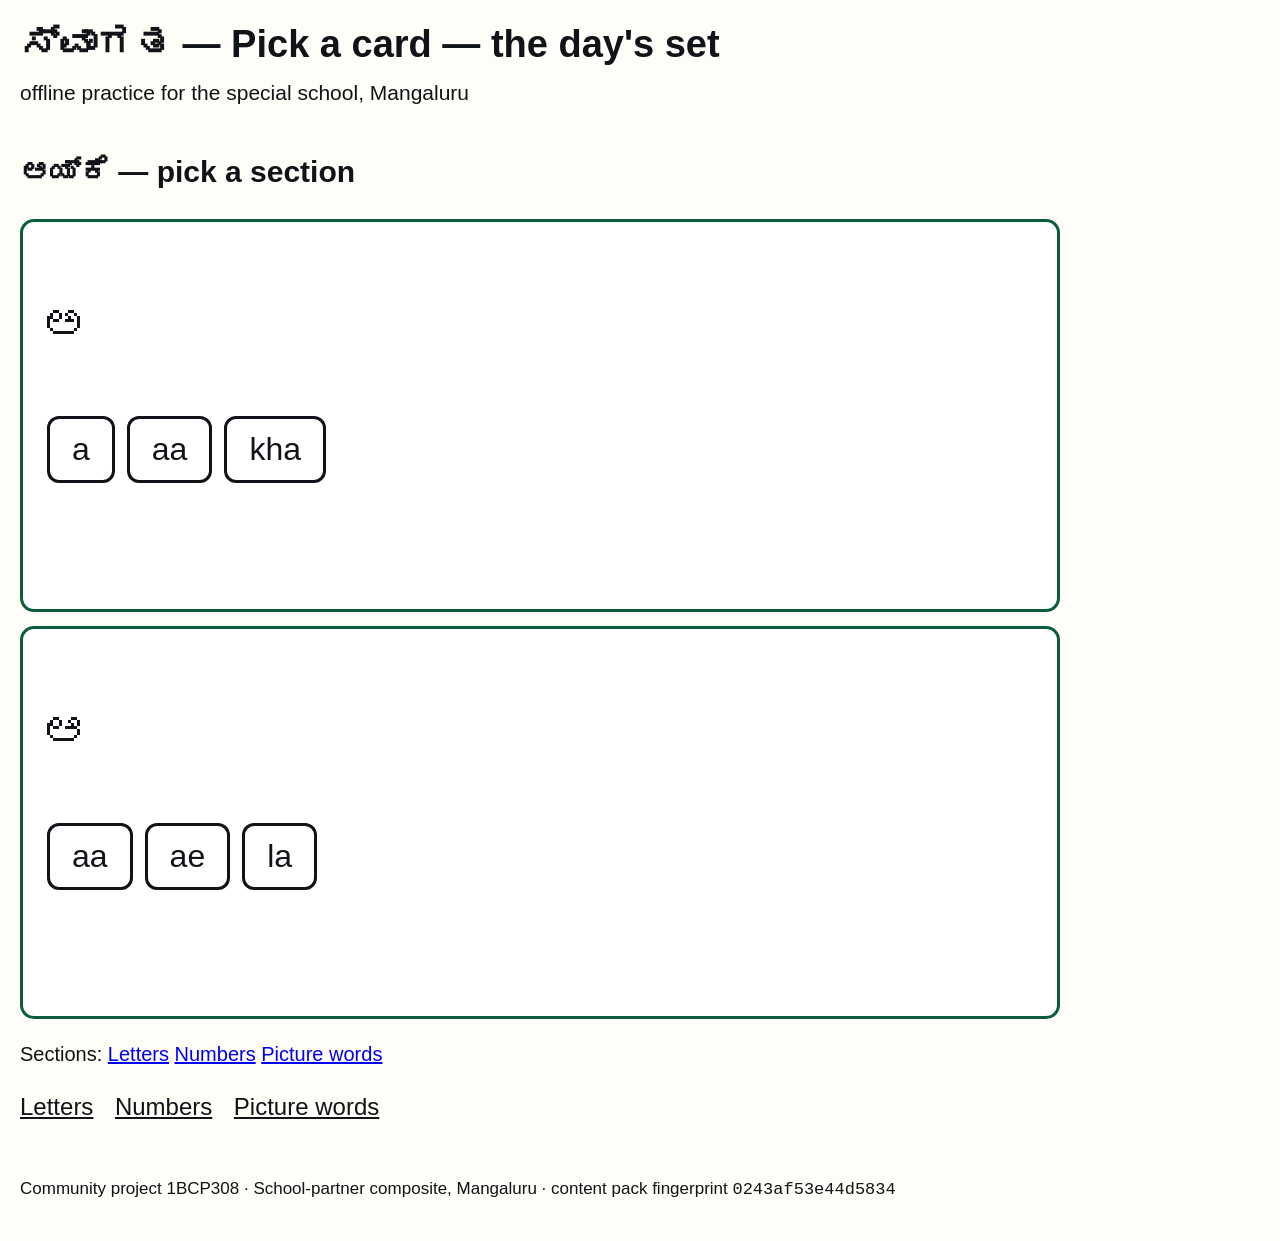
<file: vtudocs-deploy/library/Sahaya-Learning-Tool/sahaya-tool/index.html>
<!DOCTYPE html>
<!-- index.html — built by cp09_build_tool.py from src/tool templates; no external URLs -->
<html lang="kn">
<head>
<meta charset="utf-8">
<meta name="viewport" content="width=device-width, initial-scale=1">
<title><span lang="kn">ಸ್ವಾಗತ</span> — Pick a card — the day's set — sahaya learning tool</title>
<link rel="stylesheet" href="sahaya.css">
</head>
<body>
<a class="skip" href="#main">Skip to activity · ಚಟುವಟಿಕೆಗೆ ಹೋಗಿ</a>
<header role="banner">
  <h1><span lang="kn">ಸ್ವಾಗತ</span> — Pick a card — the day's set</h1>
  <p class="sub" lang="en">offline practice for the special school, Mangaluru</p>
</header>
<main id="main" role="main">
  <h2 lang="kn">ಆಯ್ಕೆ — pick a section</h2><section class="card" data-level="entry" data-answer="a"><p class="prompt" lang="kn">ಅ</p><div class="opts"><button class="opt" data-item="l001">a</button><button class="opt" data-item="l001">aa</button><button class="opt" data-item="l001">kha</button></div><p class="feedback" aria-live="polite"></p></section>
<section class="card" data-level="entry" data-answer="aa"><p class="prompt" lang="kn">ಆ</p><div class="opts"><button class="opt" data-item="l002">aa</button><button class="opt" data-item="l002">ae</button><button class="opt" data-item="l002">la</button></div><p class="feedback" aria-live="polite"></p></section><p>Sections: <a href="m-letter.html">Letters</a> <a href="m-number.html">Numbers</a> <a href="m-picture.html">Picture words</a> </p>
  <nav aria-label="pages" role="navigation">
    <a href="m-letter.html">Letters</a> <a href="m-number.html">Numbers</a> <a href="m-picture.html">Picture words</a> 
  </nav>
</main>
<footer role="contentinfo">
  <p lang="en">Community project 1BCP308 · School-partner composite, Mangaluru · content pack
  fingerprint <code>0243af53e44d5834</code></p>
</footer>
<script src="sahaya.js"></script>
</body>
</html>
</file>
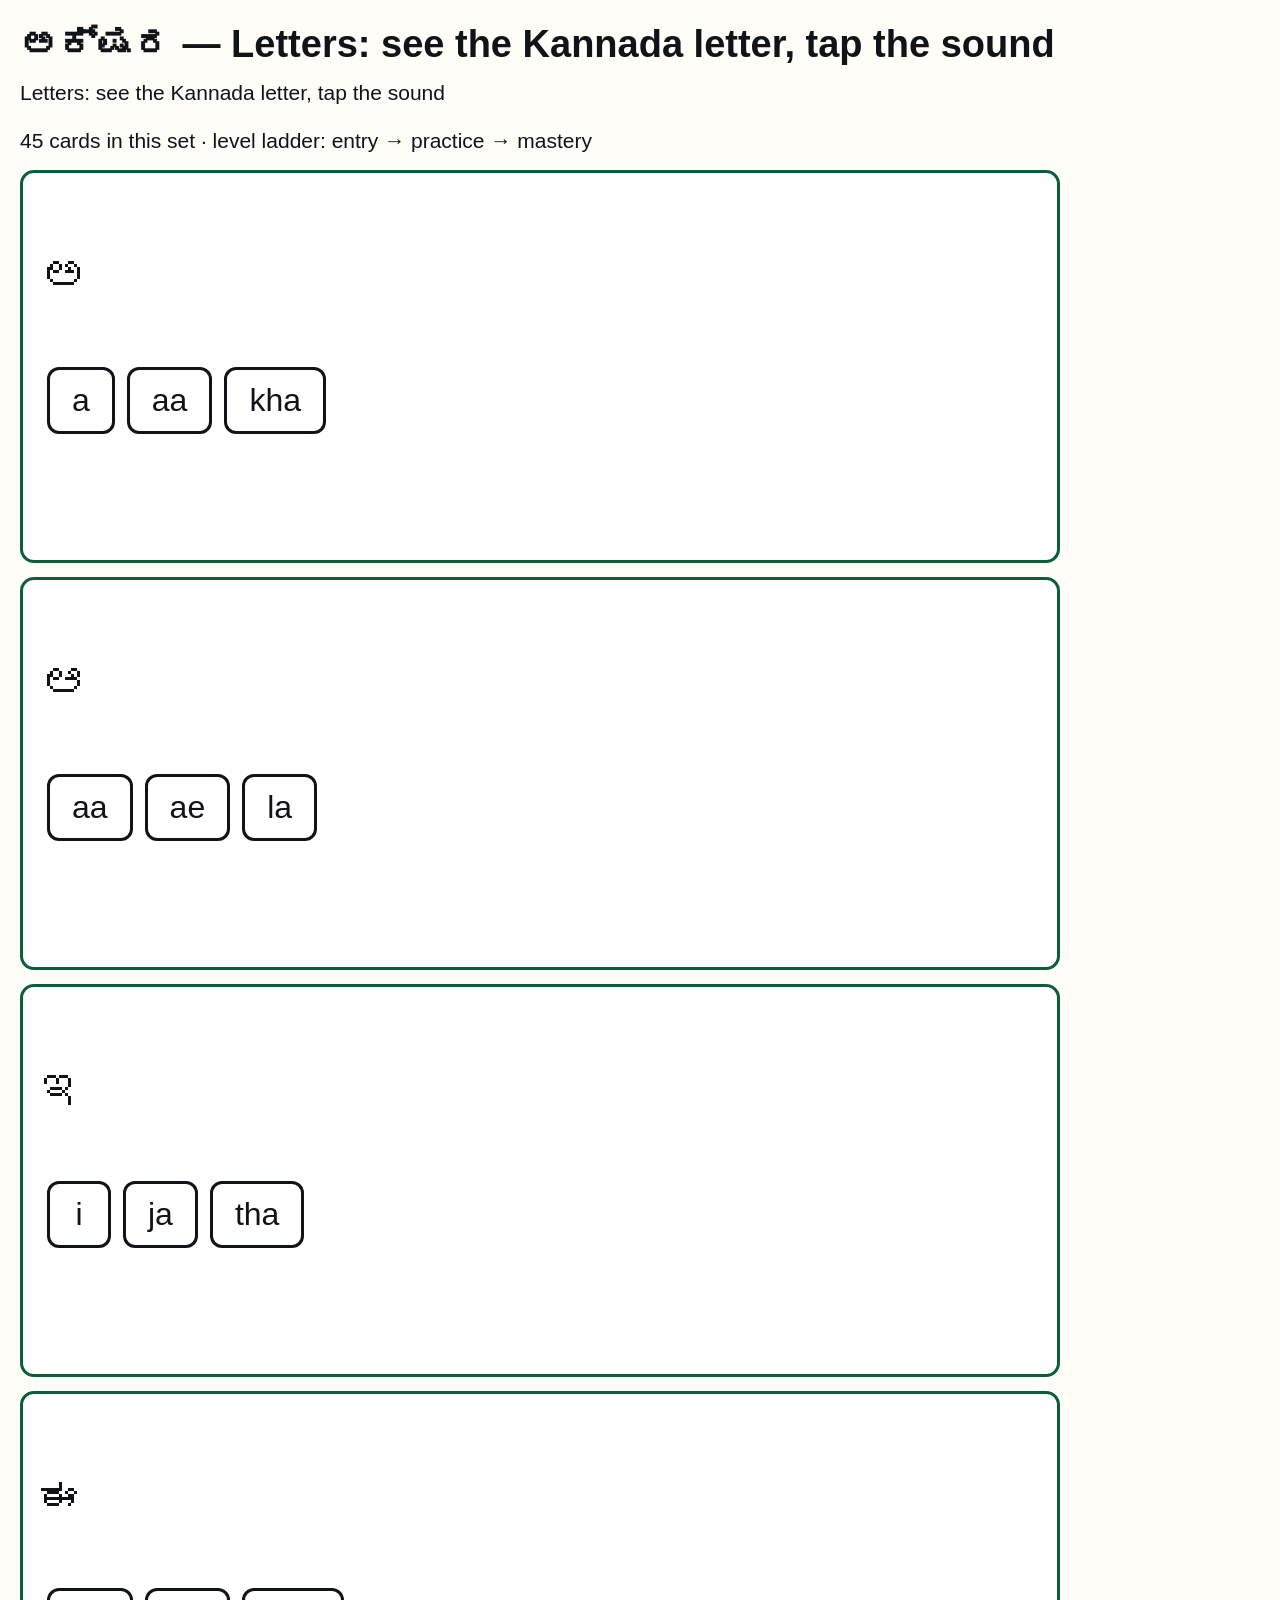
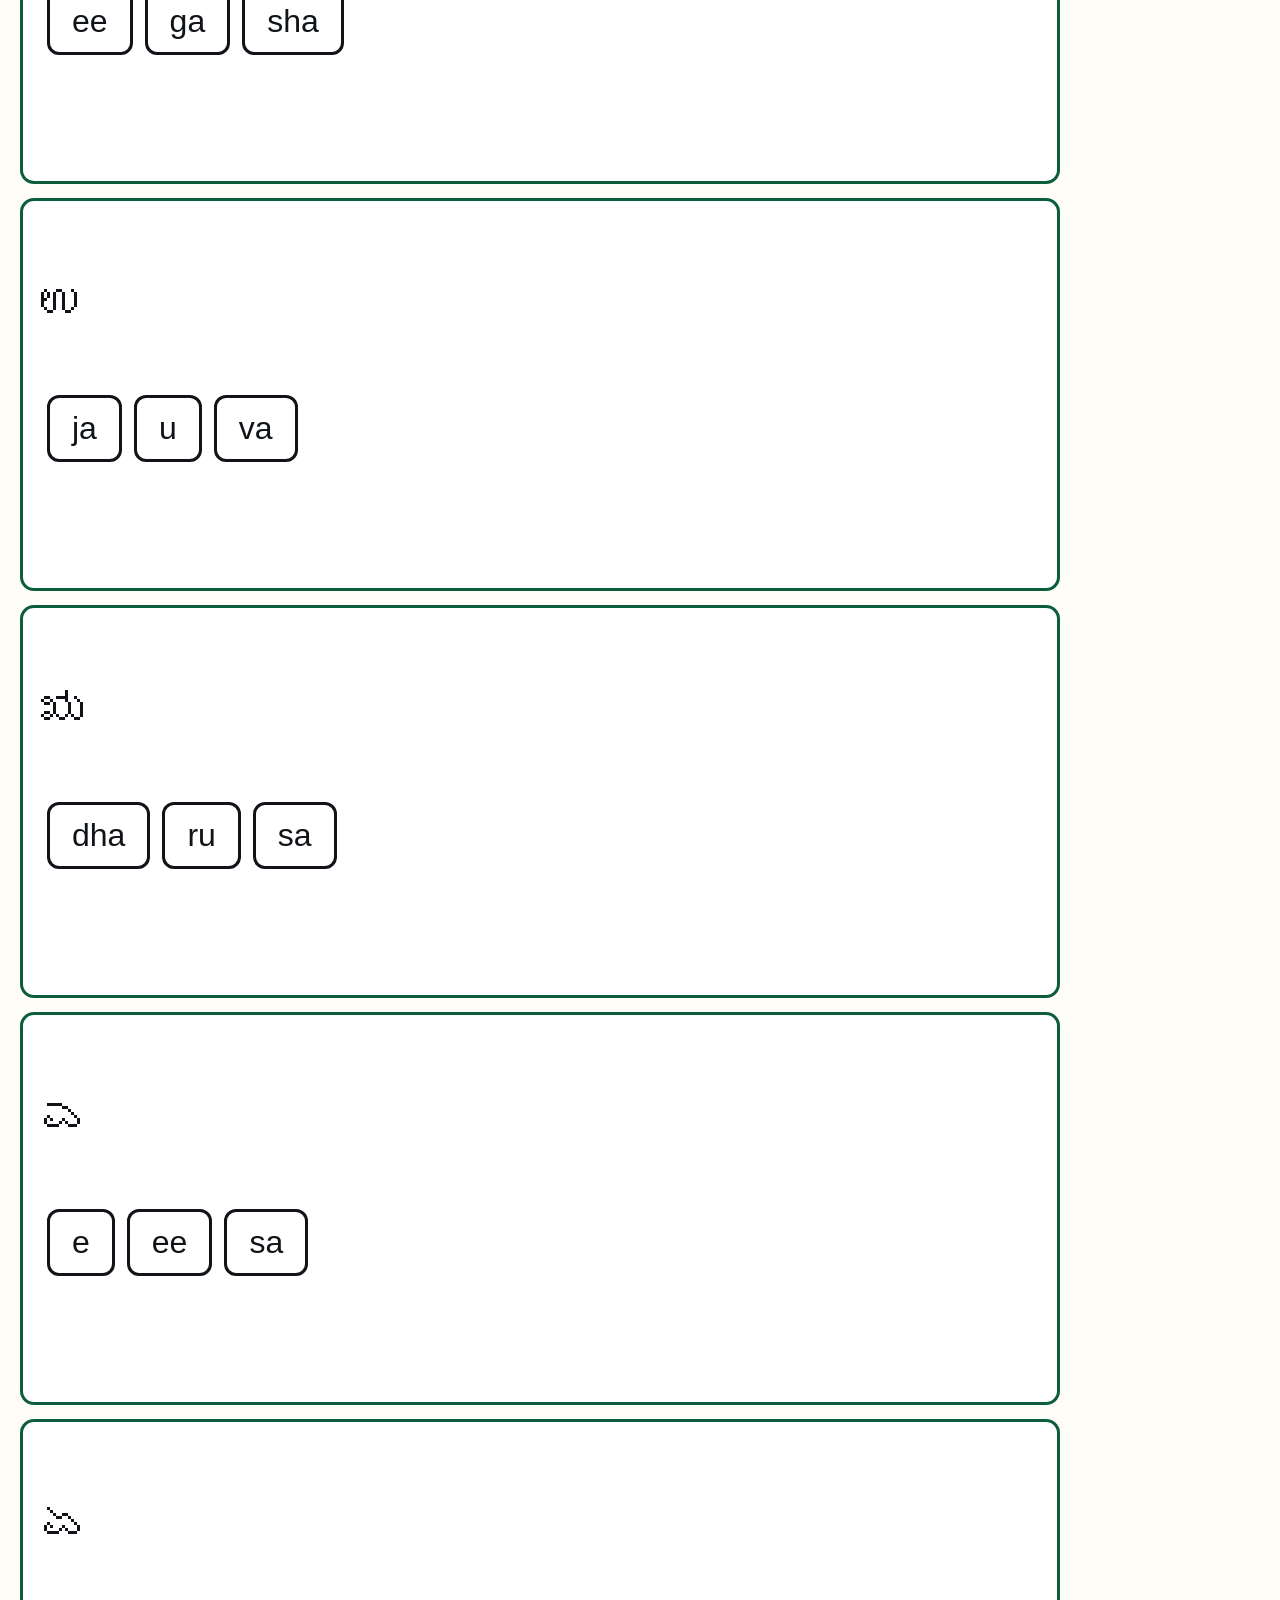
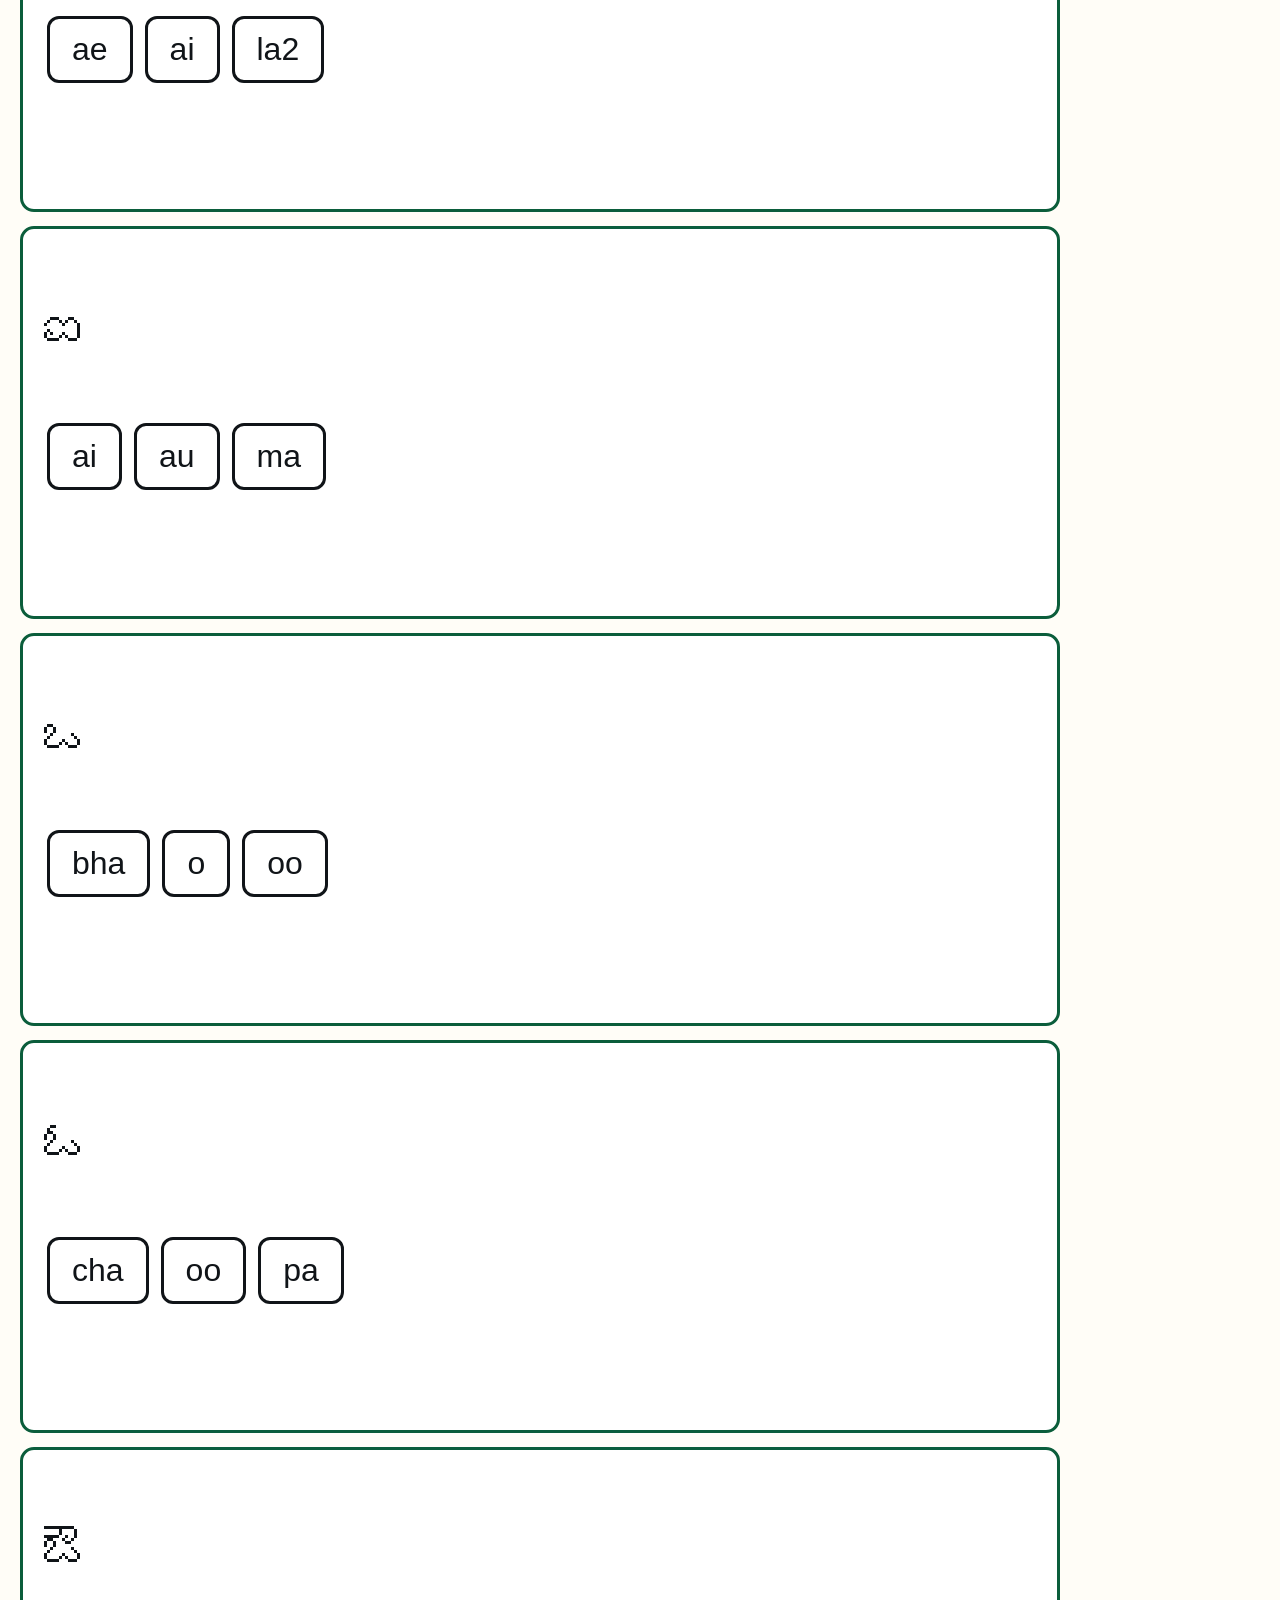
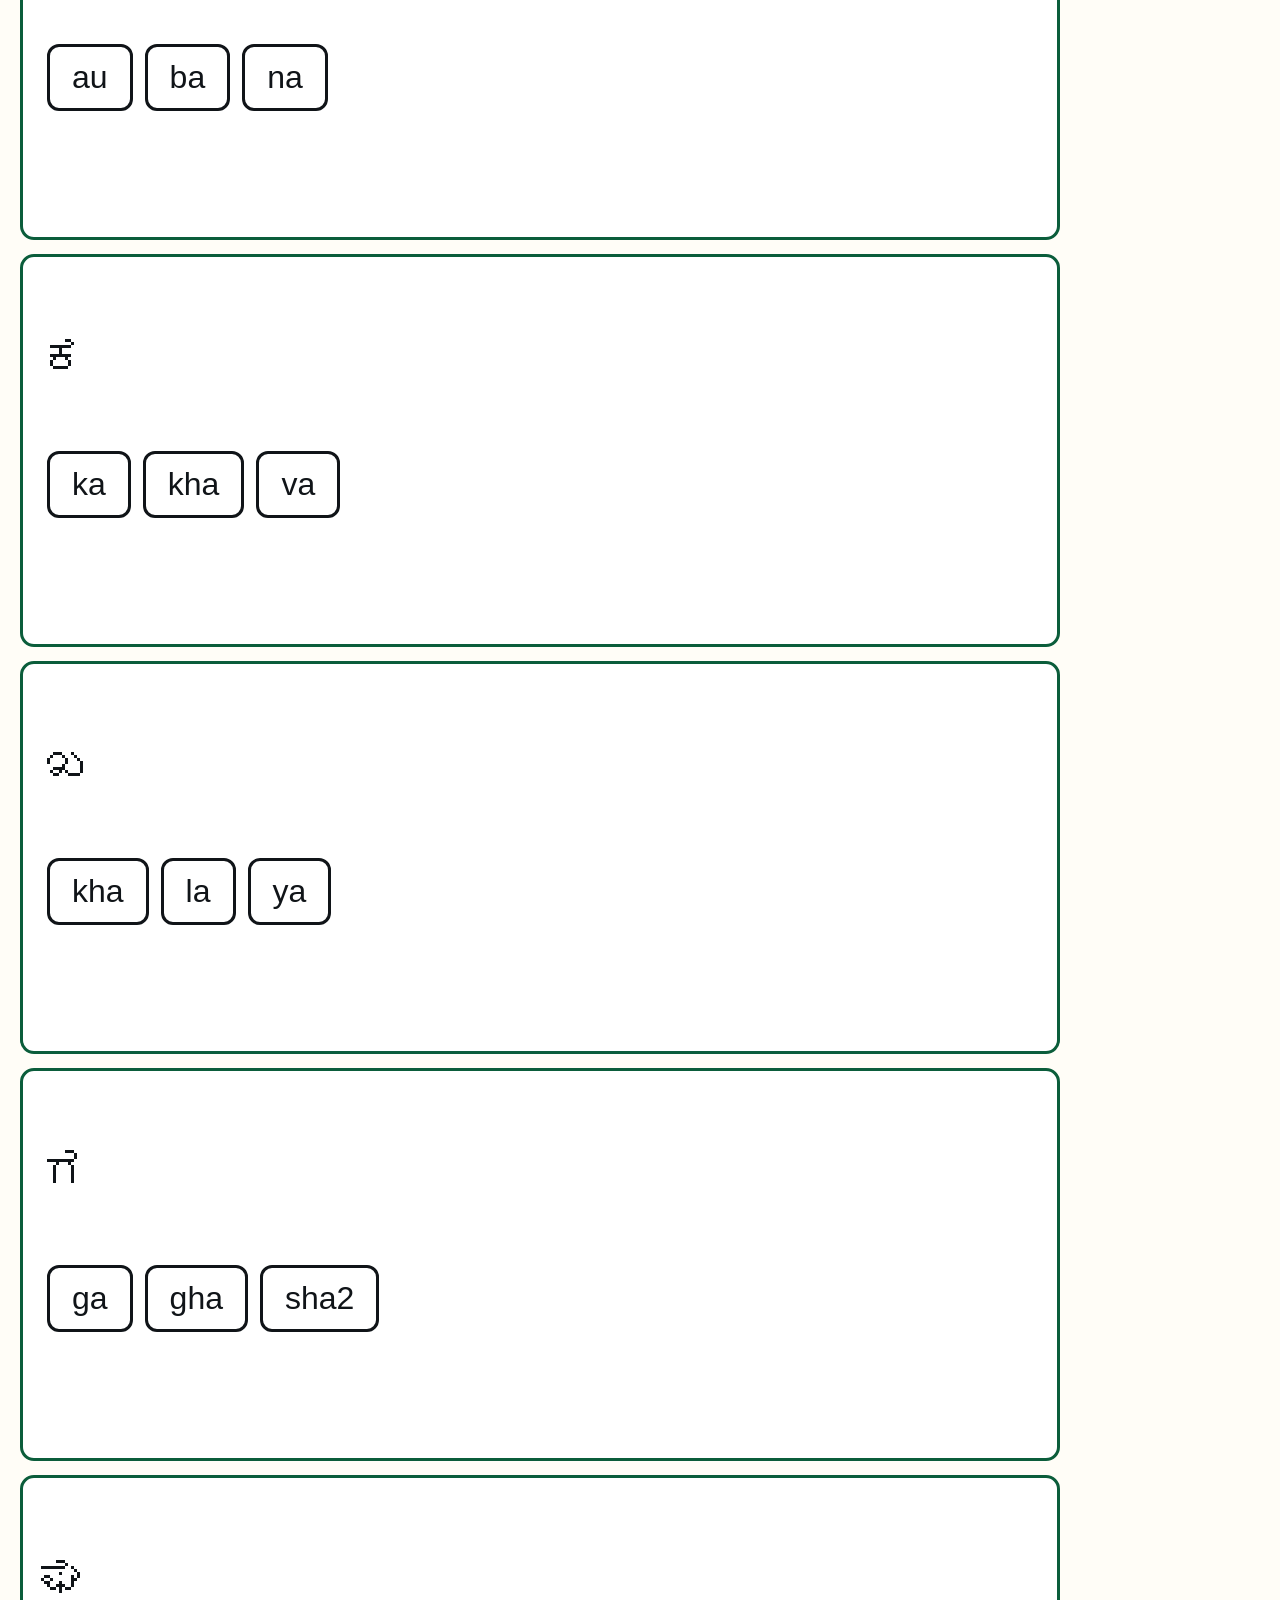
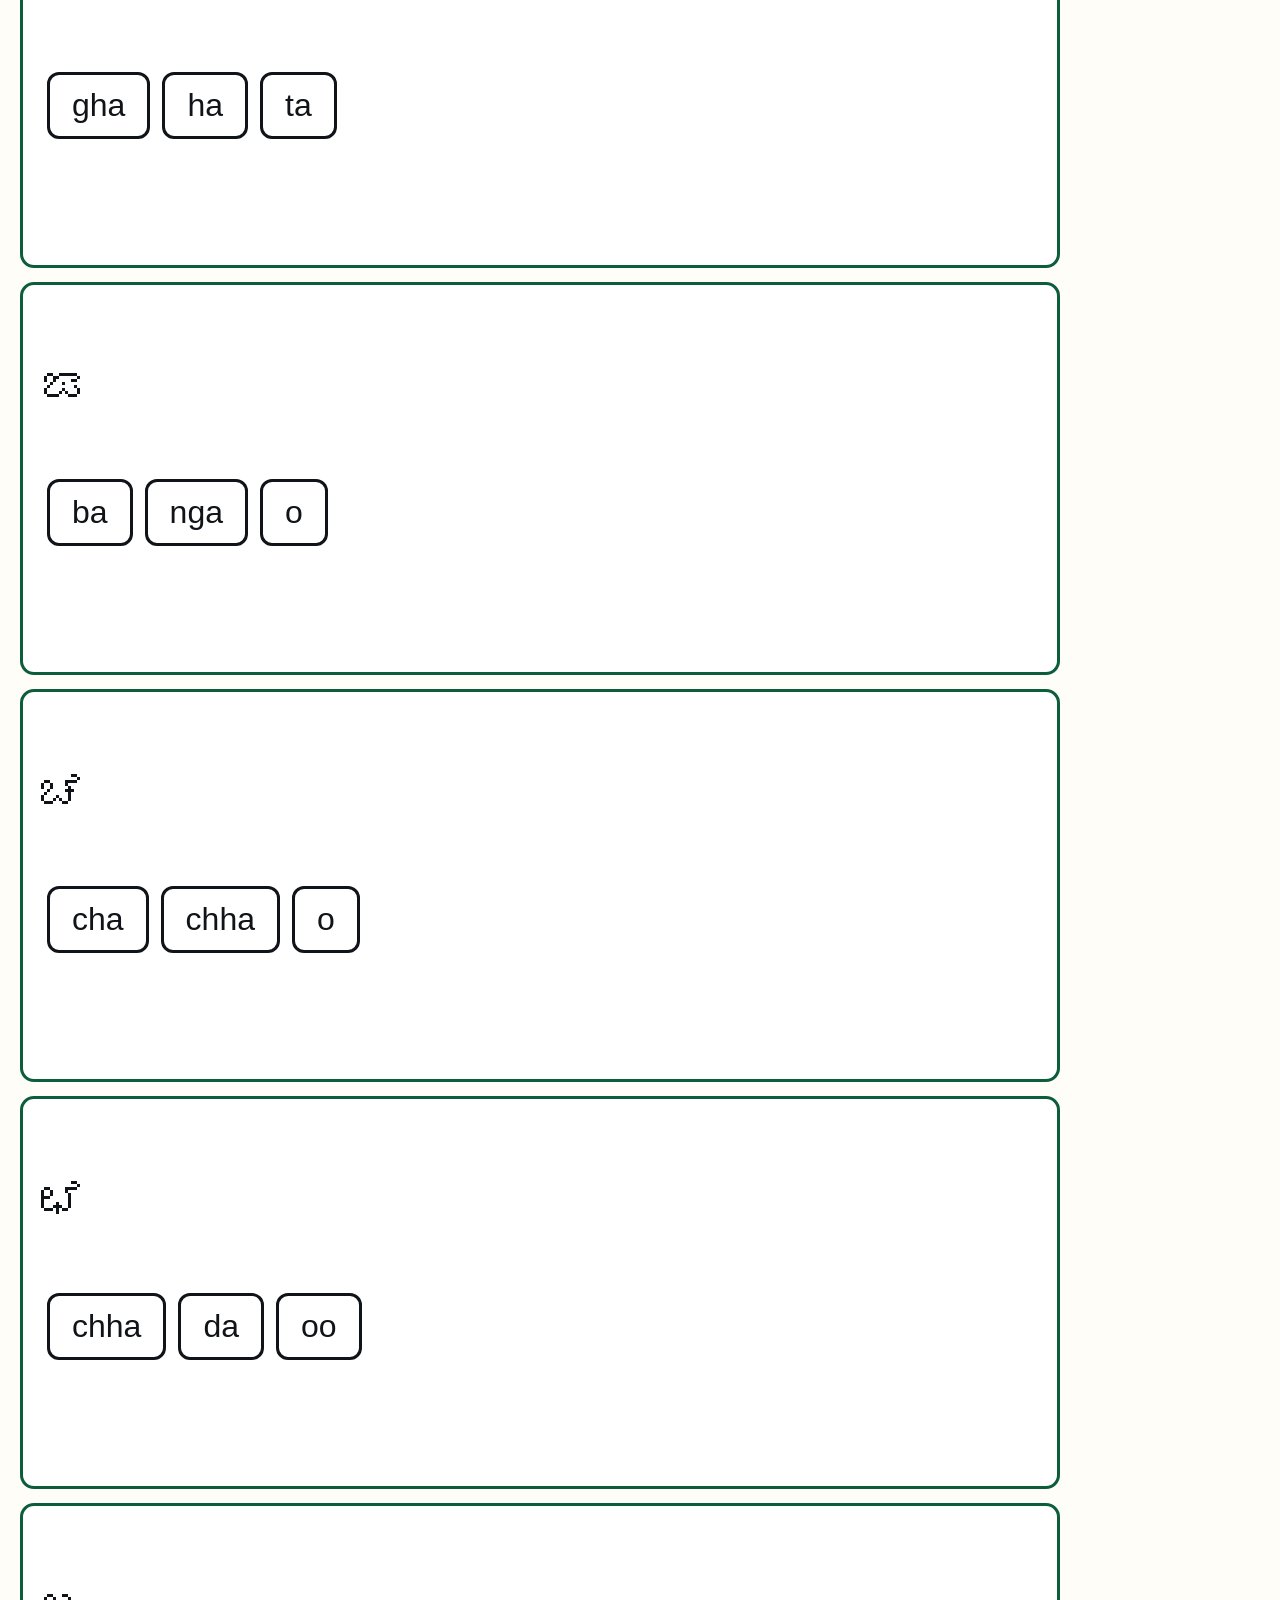
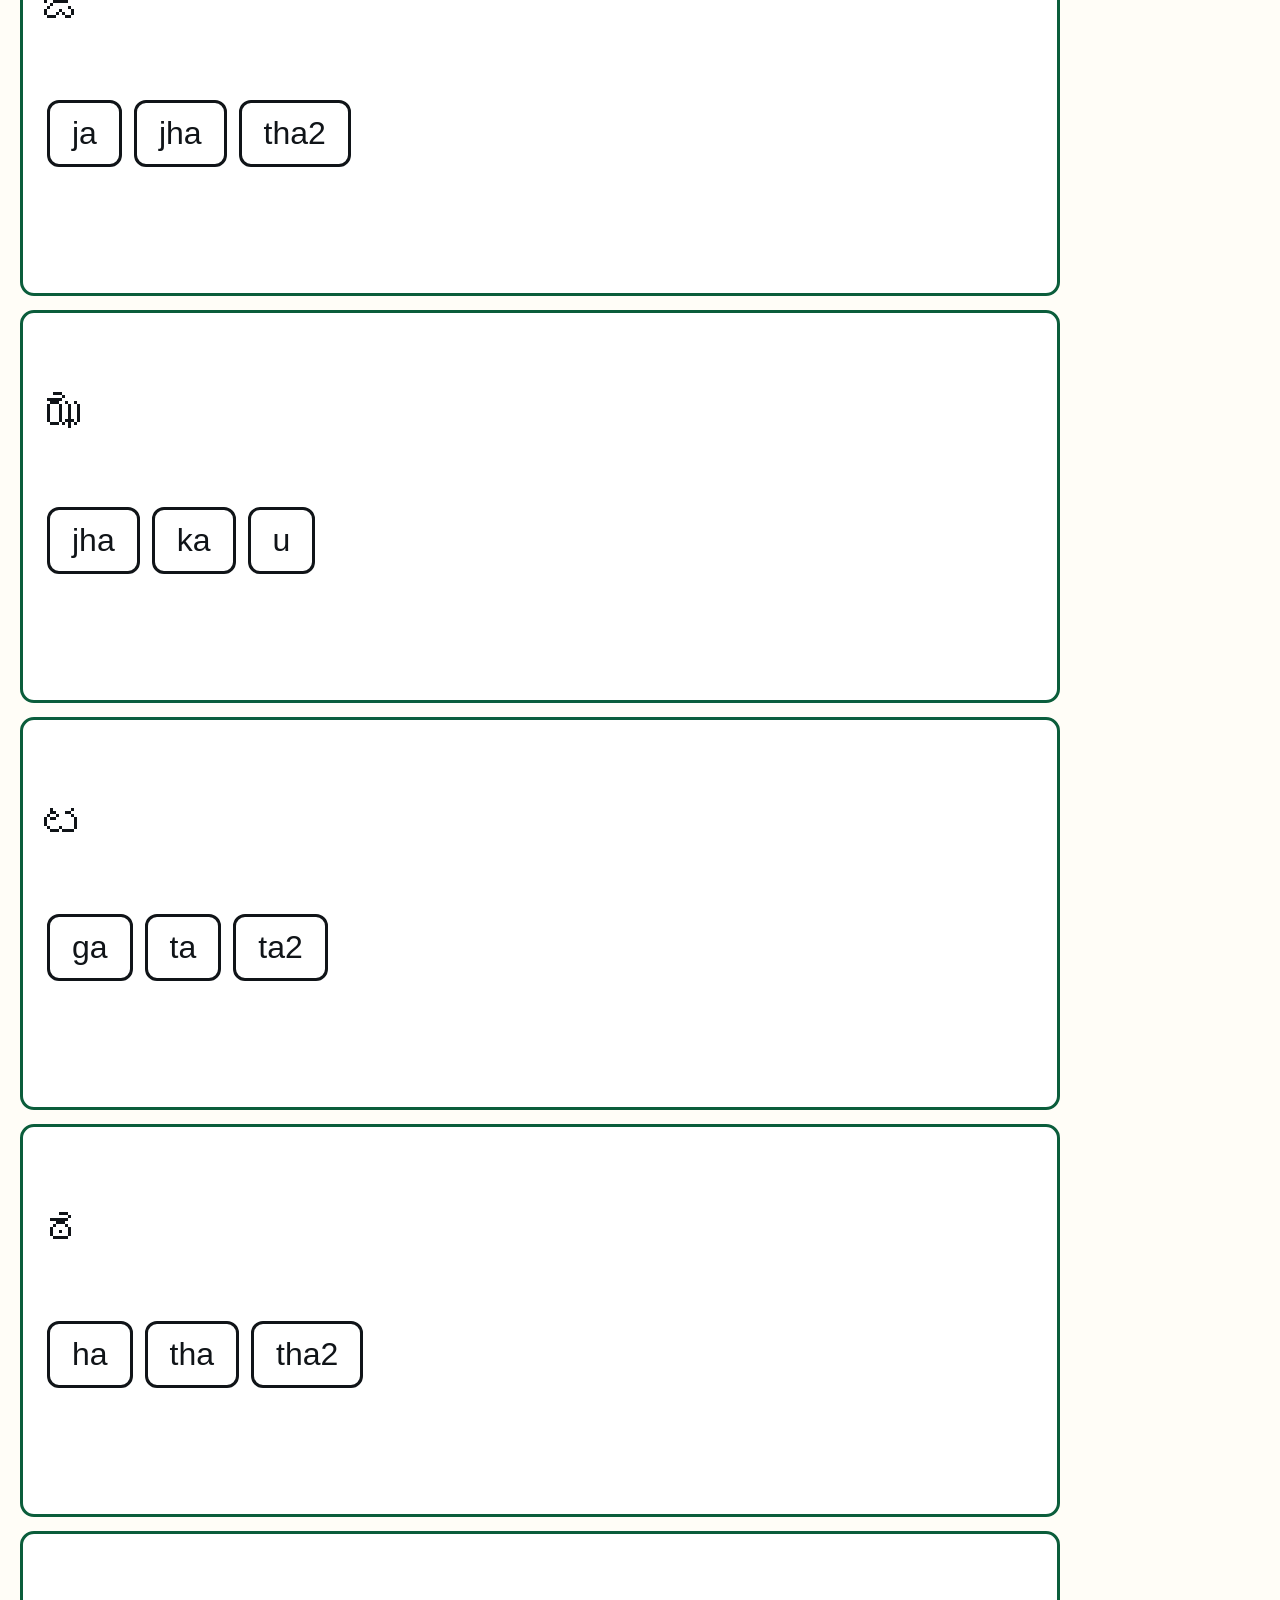
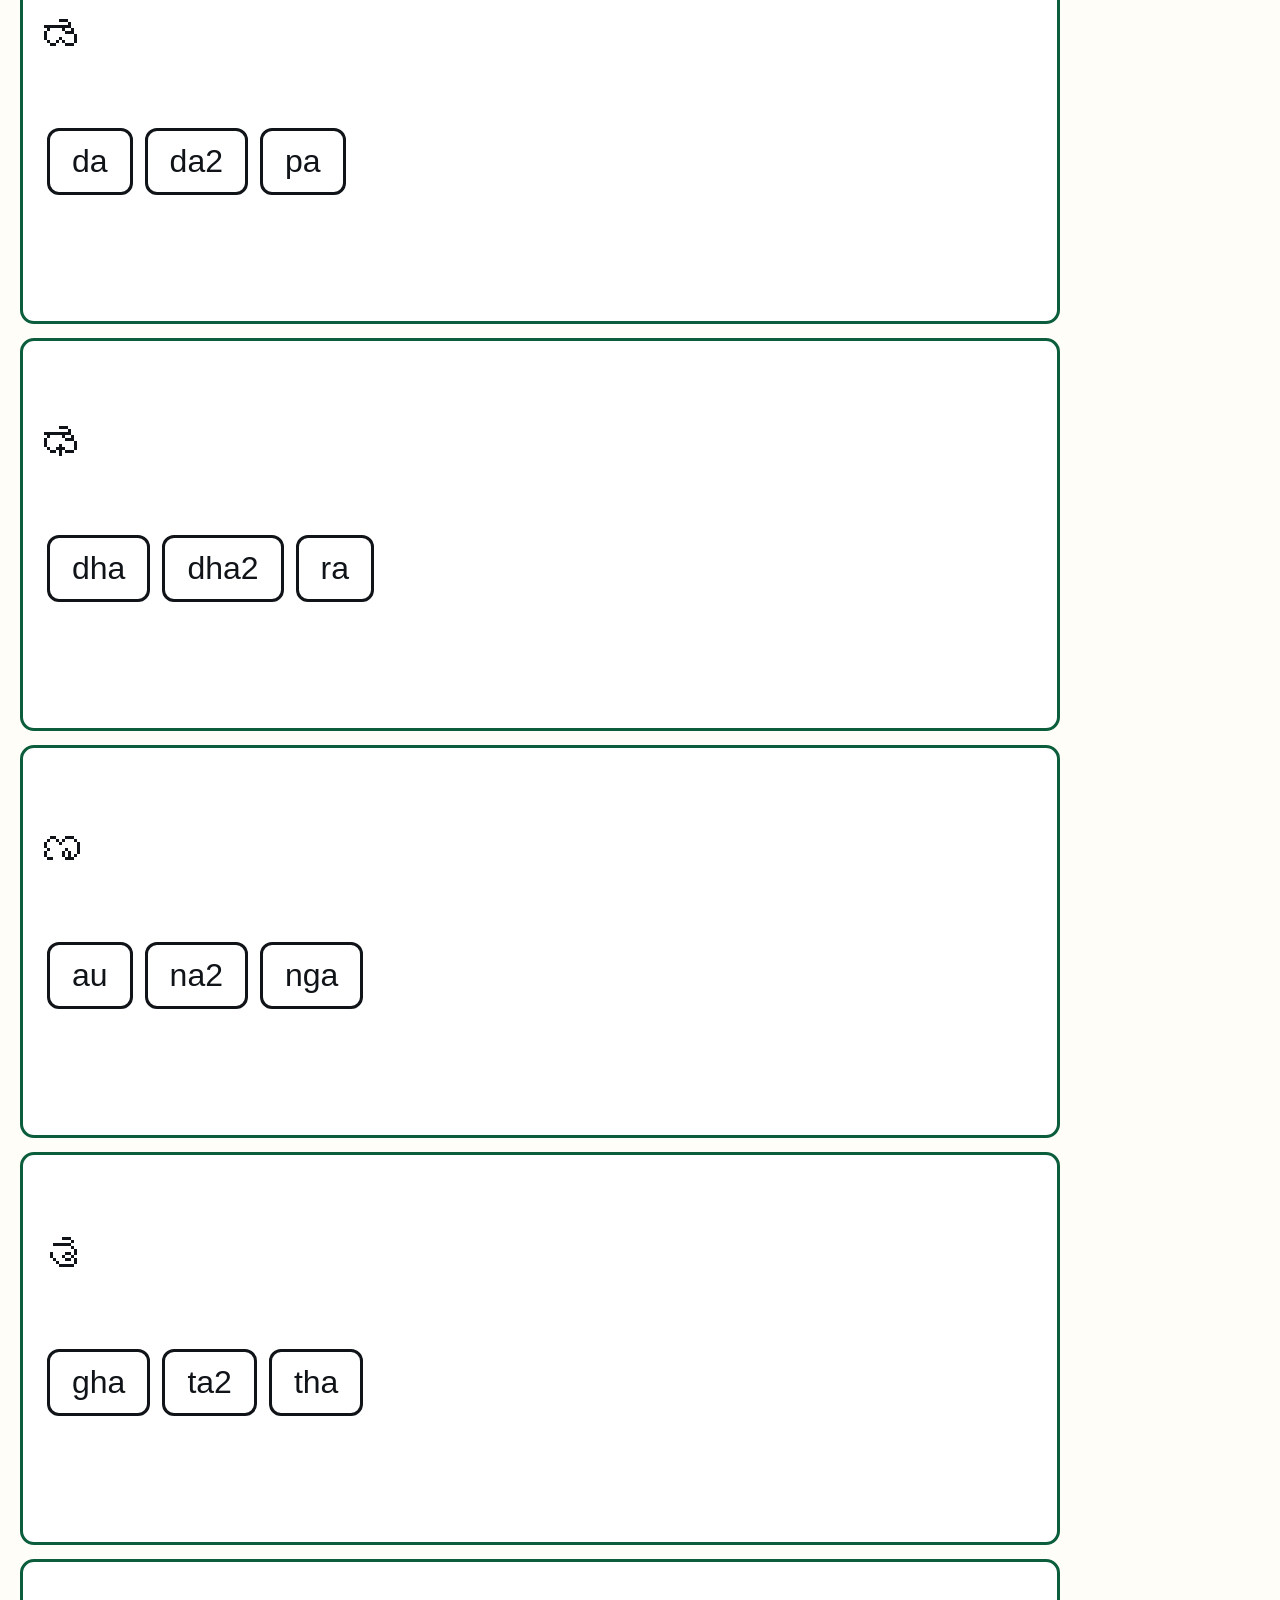
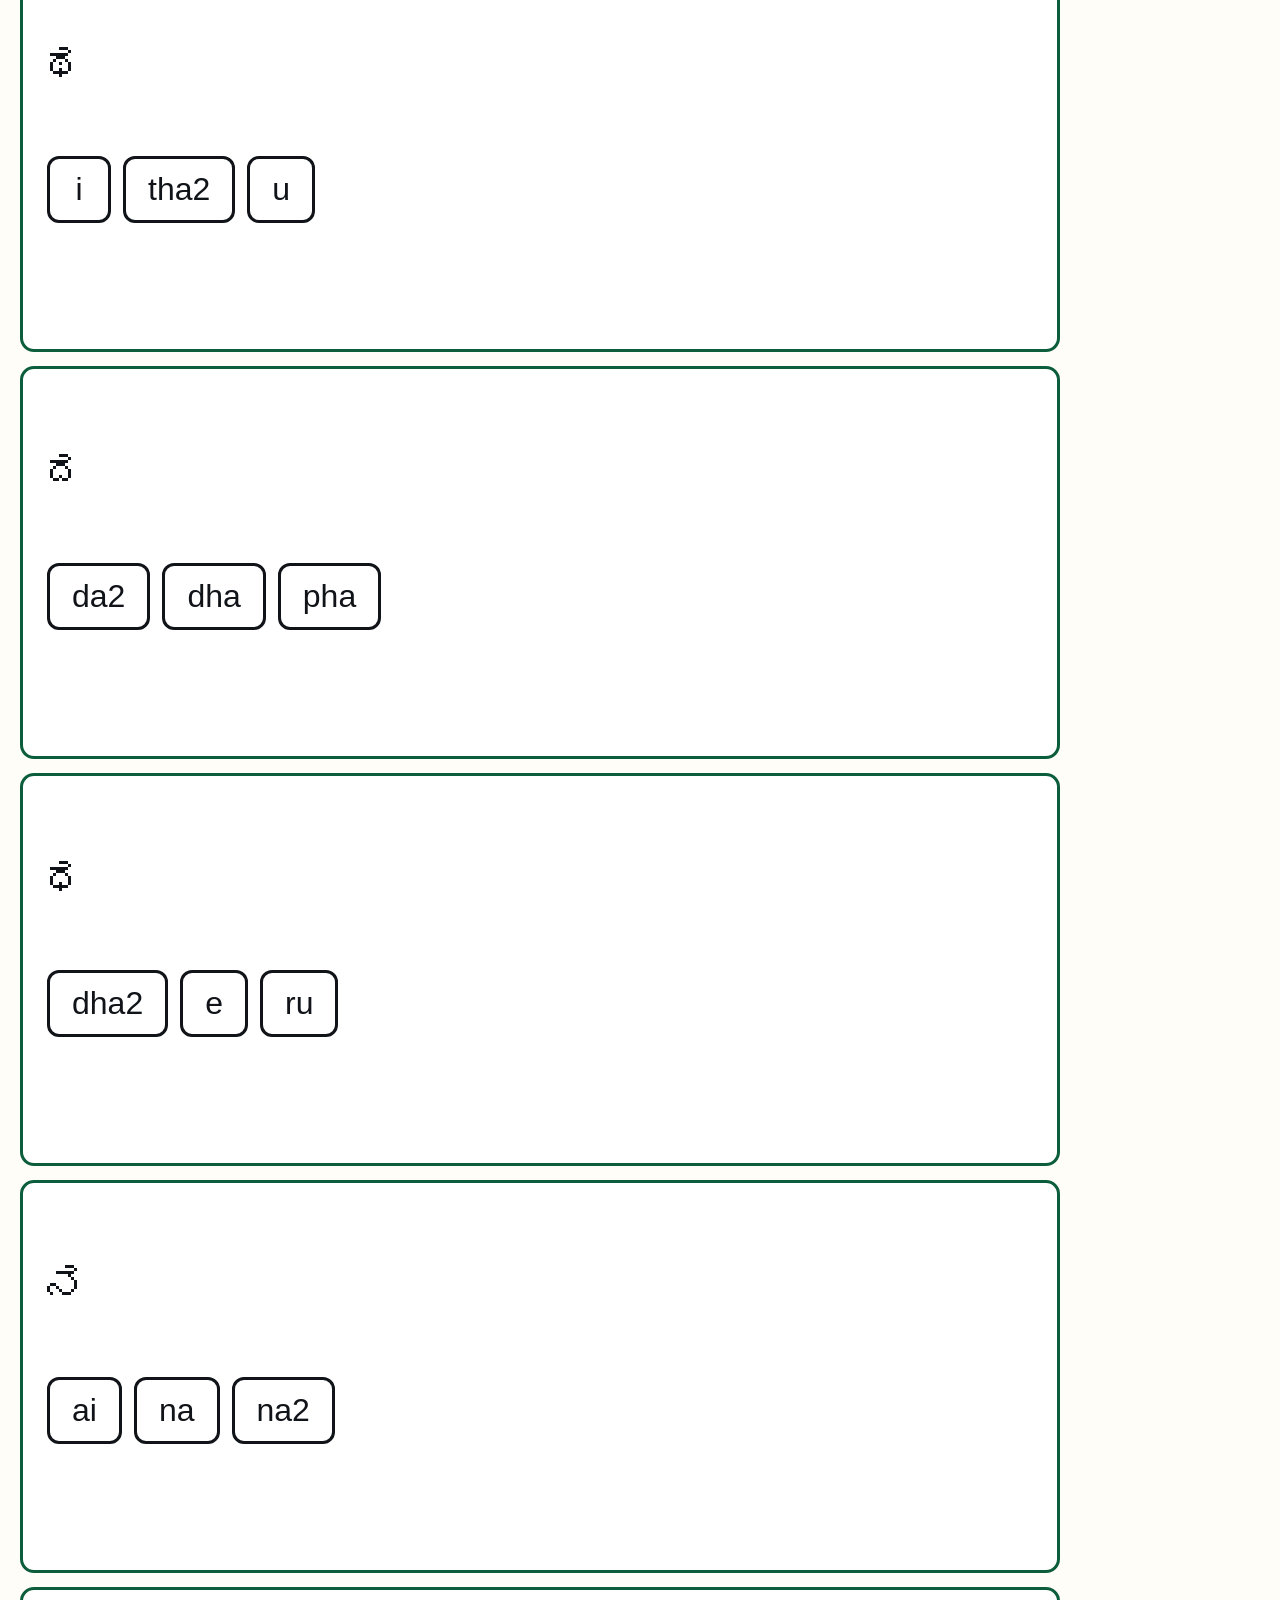
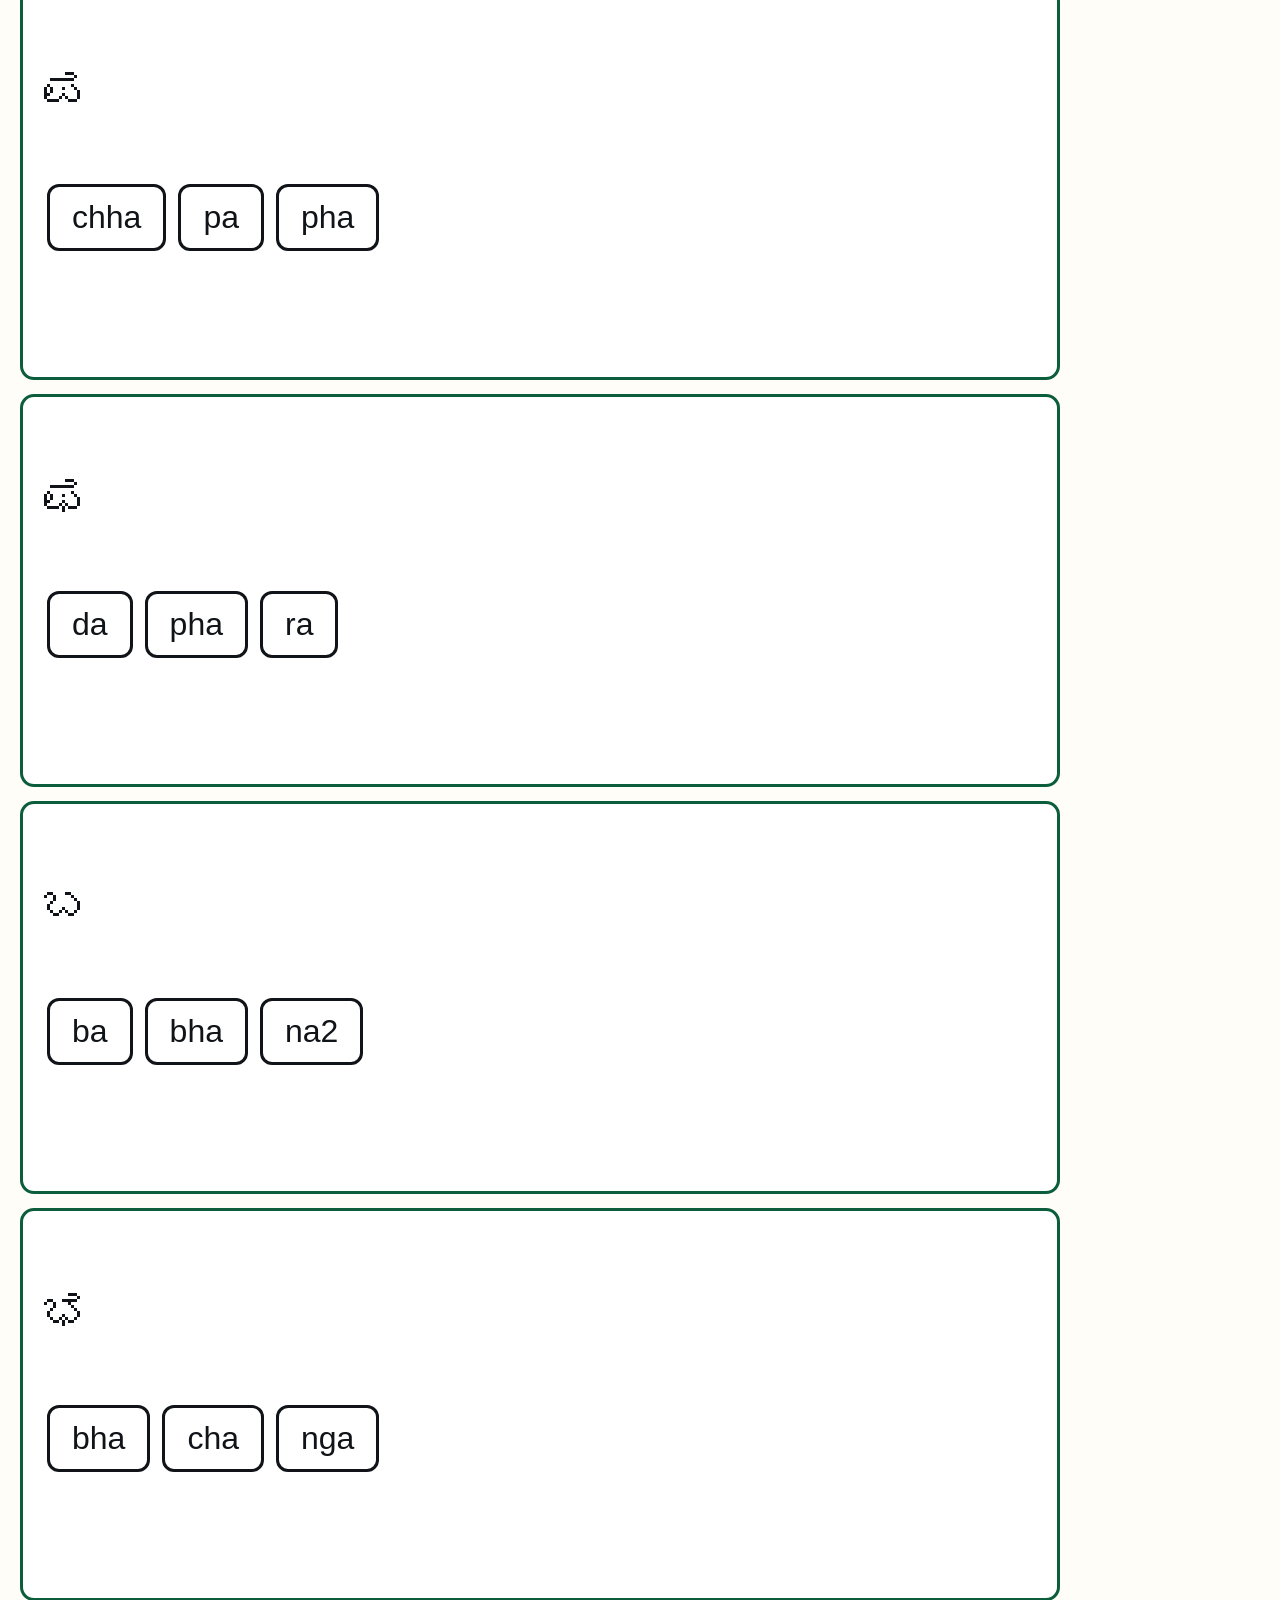
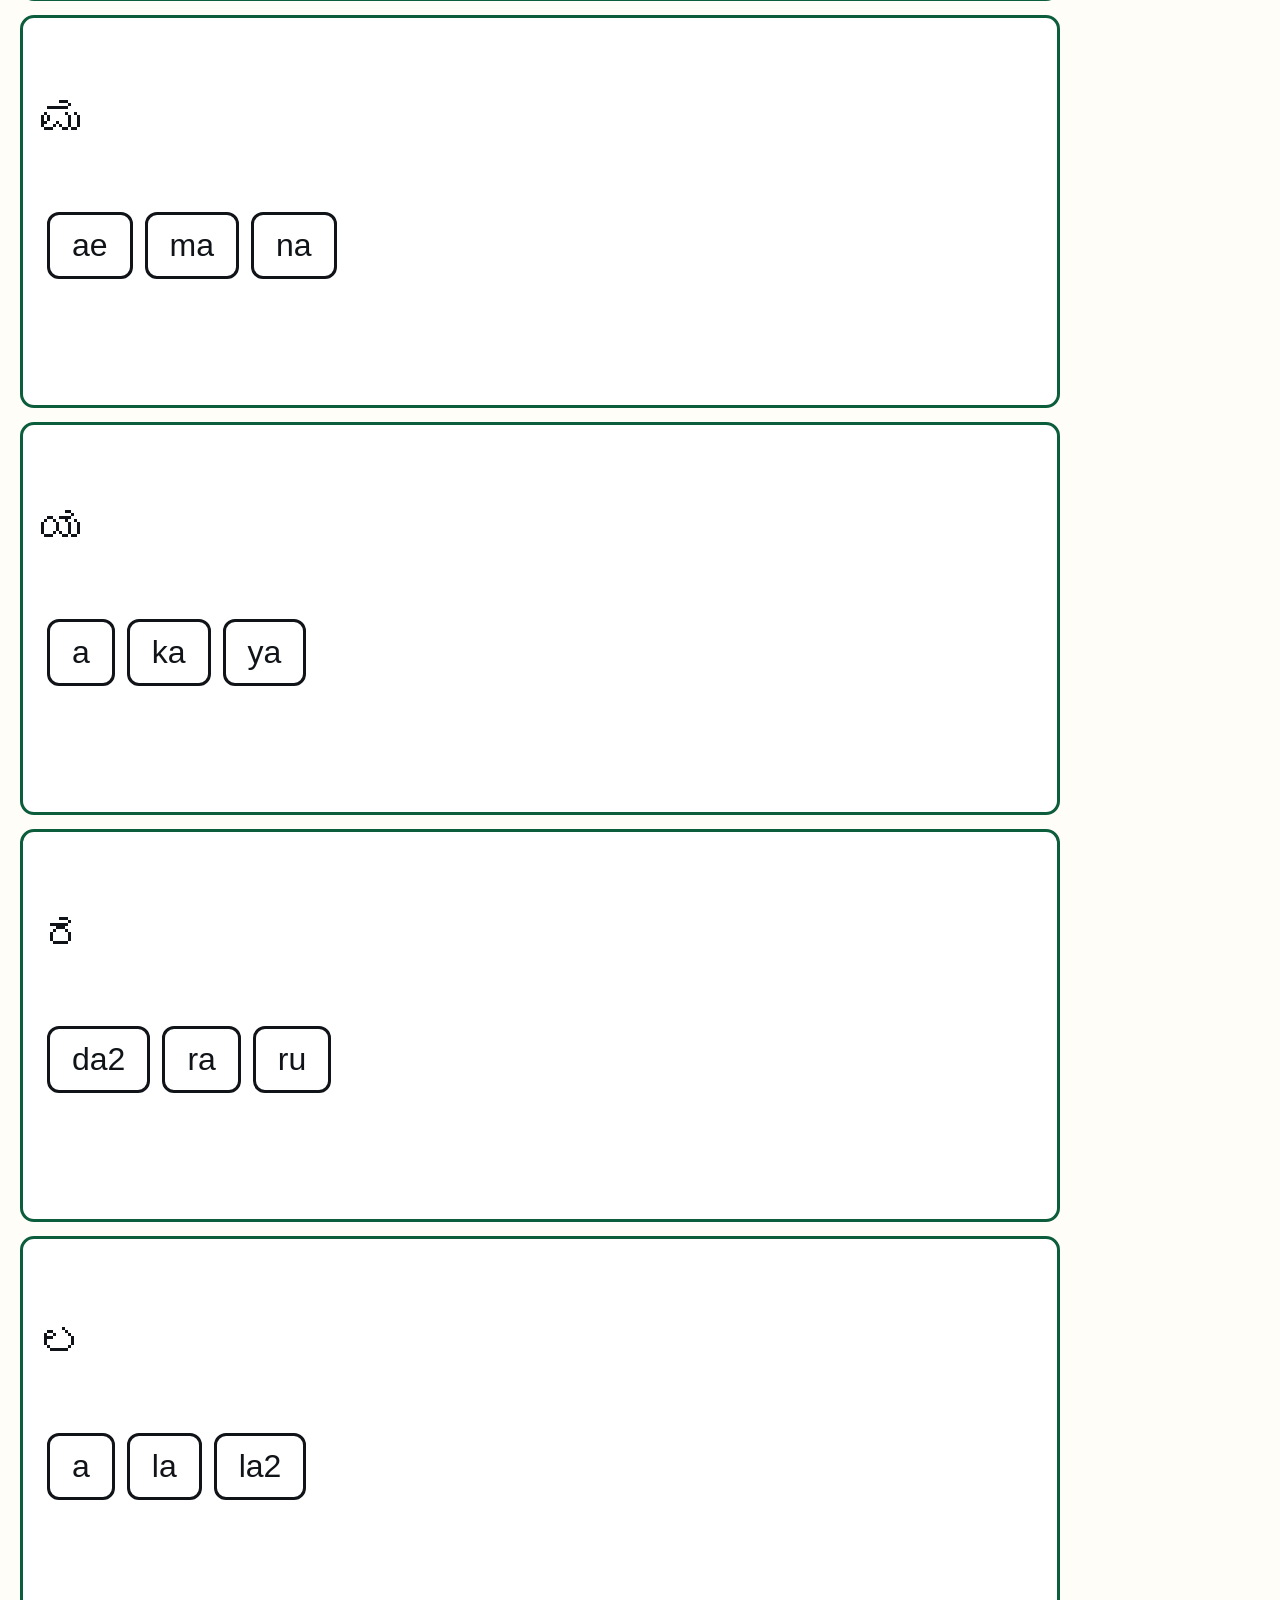
<file: vtudocs-deploy/library/Sahaya-Learning-Tool/sahaya-tool/m-letter.html>
<!DOCTYPE html>
<!-- m-letter.html — built by cp09_build_tool.py from src/tool templates; no external URLs -->
<html lang="kn">
<head>
<meta charset="utf-8">
<meta name="viewport" content="width=device-width, initial-scale=1">
<title><span lang="kn">ಅಕ್ಷರ</span> — Letters: see the Kannada letter, tap the sound — sahaya learning tool</title>
<link rel="stylesheet" href="sahaya.css">
</head>
<body>
<a class="skip" href="#main">Skip to activity · ಚಟುವಟಿಕೆಗೆ ಹೋಗಿ</a>
<header role="banner">
  <h1><span lang="kn">ಅಕ್ಷರ</span> — Letters: see the Kannada letter, tap the sound</h1>
  <p class="sub" lang="en">Letters: see the Kannada letter, tap the sound</p>
</header>
<main id="main" role="main">
  <p class="sub">45 cards in this set · level ladder: entry → practice → mastery</p><section class="card" data-level="entry" data-answer="a"><p class="prompt" lang="kn">ಅ</p><div class="opts"><button class="opt" data-item="l001">a</button><button class="opt" data-item="l001">aa</button><button class="opt" data-item="l001">kha</button></div><p class="feedback" aria-live="polite"></p></section>
<section class="card" data-level="entry" data-answer="aa"><p class="prompt" lang="kn">ಆ</p><div class="opts"><button class="opt" data-item="l002">aa</button><button class="opt" data-item="l002">ae</button><button class="opt" data-item="l002">la</button></div><p class="feedback" aria-live="polite"></p></section>
<section class="card" data-level="entry" data-answer="i"><p class="prompt" lang="kn">ಇ</p><div class="opts"><button class="opt" data-item="l003">i</button><button class="opt" data-item="l003">ja</button><button class="opt" data-item="l003">tha</button></div><p class="feedback" aria-live="polite"></p></section>
<section class="card" data-level="entry" data-answer="ee"><p class="prompt" lang="kn">ಈ</p><div class="opts"><button class="opt" data-item="l004">ee</button><button class="opt" data-item="l004">ga</button><button class="opt" data-item="l004">sha</button></div><p class="feedback" aria-live="polite"></p></section>
<section class="card" data-level="entry" data-answer="u"><p class="prompt" lang="kn">ಉ</p><div class="opts"><button class="opt" data-item="l005">ja</button><button class="opt" data-item="l005">u</button><button class="opt" data-item="l005">va</button></div><p class="feedback" aria-live="polite"></p></section>
<section class="card" data-level="entry" data-answer="ru"><p class="prompt" lang="kn">ಋ</p><div class="opts"><button class="opt" data-item="l006">dha</button><button class="opt" data-item="l006">ru</button><button class="opt" data-item="l006">sa</button></div><p class="feedback" aria-live="polite"></p></section>
<section class="card" data-level="entry" data-answer="e"><p class="prompt" lang="kn">ಎ</p><div class="opts"><button class="opt" data-item="l007">e</button><button class="opt" data-item="l007">ee</button><button class="opt" data-item="l007">sa</button></div><p class="feedback" aria-live="polite"></p></section>
<section class="card" data-level="entry" data-answer="ae"><p class="prompt" lang="kn">ಏ</p><div class="opts"><button class="opt" data-item="l008">ae</button><button class="opt" data-item="l008">ai</button><button class="opt" data-item="l008">la2</button></div><p class="feedback" aria-live="polite"></p></section>
<section class="card" data-level="entry" data-answer="ai"><p class="prompt" lang="kn">ಐ</p><div class="opts"><button class="opt" data-item="l009">ai</button><button class="opt" data-item="l009">au</button><button class="opt" data-item="l009">ma</button></div><p class="feedback" aria-live="polite"></p></section>
<section class="card" data-level="entry" data-answer="o"><p class="prompt" lang="kn">ಒ</p><div class="opts"><button class="opt" data-item="l010">bha</button><button class="opt" data-item="l010">o</button><button class="opt" data-item="l010">oo</button></div><p class="feedback" aria-live="polite"></p></section>
<section class="card" data-level="entry" data-answer="oo"><p class="prompt" lang="kn">ಓ</p><div class="opts"><button class="opt" data-item="l011">cha</button><button class="opt" data-item="l011">oo</button><button class="opt" data-item="l011">pa</button></div><p class="feedback" aria-live="polite"></p></section>
<section class="card" data-level="entry" data-answer="au"><p class="prompt" lang="kn">ಔ</p><div class="opts"><button class="opt" data-item="l012">au</button><button class="opt" data-item="l012">ba</button><button class="opt" data-item="l012">na</button></div><p class="feedback" aria-live="polite"></p></section>
<section class="card" data-level="entry" data-answer="ka"><p class="prompt" lang="kn">ಕ</p><div class="opts"><button class="opt" data-item="l013">ka</button><button class="opt" data-item="l013">kha</button><button class="opt" data-item="l013">va</button></div><p class="feedback" aria-live="polite"></p></section>
<section class="card" data-level="entry" data-answer="kha"><p class="prompt" lang="kn">ಖ</p><div class="opts"><button class="opt" data-item="l014">kha</button><button class="opt" data-item="l014">la</button><button class="opt" data-item="l014">ya</button></div><p class="feedback" aria-live="polite"></p></section>
<section class="card" data-level="entry" data-answer="ga"><p class="prompt" lang="kn">ಗ</p><div class="opts"><button class="opt" data-item="l015">ga</button><button class="opt" data-item="l015">gha</button><button class="opt" data-item="l015">sha2</button></div><p class="feedback" aria-live="polite"></p></section>
<section class="card" data-level="practice" data-answer="gha"><p class="prompt" lang="kn">ಘ</p><div class="opts"><button class="opt" data-item="l016">gha</button><button class="opt" data-item="l016">ha</button><button class="opt" data-item="l016">ta</button></div><p class="feedback" aria-live="polite"></p></section>
<section class="card" data-level="practice" data-answer="nga"><p class="prompt" lang="kn">ಙ</p><div class="opts"><button class="opt" data-item="l017">ba</button><button class="opt" data-item="l017">nga</button><button class="opt" data-item="l017">o</button></div><p class="feedback" aria-live="polite"></p></section>
<section class="card" data-level="practice" data-answer="cha"><p class="prompt" lang="kn">ಚ</p><div class="opts"><button class="opt" data-item="l018">cha</button><button class="opt" data-item="l018">chha</button><button class="opt" data-item="l018">o</button></div><p class="feedback" aria-live="polite"></p></section>
<section class="card" data-level="practice" data-answer="chha"><p class="prompt" lang="kn">ಛ</p><div class="opts"><button class="opt" data-item="l019">chha</button><button class="opt" data-item="l019">da</button><button class="opt" data-item="l019">oo</button></div><p class="feedback" aria-live="polite"></p></section>
<section class="card" data-level="practice" data-answer="ja"><p class="prompt" lang="kn">ಜ</p><div class="opts"><button class="opt" data-item="l020">ja</button><button class="opt" data-item="l020">jha</button><button class="opt" data-item="l020">tha2</button></div><p class="feedback" aria-live="polite"></p></section>
<section class="card" data-level="practice" data-answer="jha"><p class="prompt" lang="kn">ಝ</p><div class="opts"><button class="opt" data-item="l021">jha</button><button class="opt" data-item="l021">ka</button><button class="opt" data-item="l021">u</button></div><p class="feedback" aria-live="polite"></p></section>
<section class="card" data-level="practice" data-answer="ta"><p class="prompt" lang="kn">ಟ</p><div class="opts"><button class="opt" data-item="l022">ga</button><button class="opt" data-item="l022">ta</button><button class="opt" data-item="l022">ta2</button></div><p class="feedback" aria-live="polite"></p></section>
<section class="card" data-level="practice" data-answer="tha"><p class="prompt" lang="kn">ಠ</p><div class="opts"><button class="opt" data-item="l023">ha</button><button class="opt" data-item="l023">tha</button><button class="opt" data-item="l023">tha2</button></div><p class="feedback" aria-live="polite"></p></section>
<section class="card" data-level="practice" data-answer="da"><p class="prompt" lang="kn">ಡ</p><div class="opts"><button class="opt" data-item="l024">da</button><button class="opt" data-item="l024">da2</button><button class="opt" data-item="l024">pa</button></div><p class="feedback" aria-live="polite"></p></section>
<section class="card" data-level="practice" data-answer="dha"><p class="prompt" lang="kn">ಢ</p><div class="opts"><button class="opt" data-item="l025">dha</button><button class="opt" data-item="l025">dha2</button><button class="opt" data-item="l025">ra</button></div><p class="feedback" aria-live="polite"></p></section>
<section class="card" data-level="practice" data-answer="na2"><p class="prompt" lang="kn">ಣ</p><div class="opts"><button class="opt" data-item="l026">au</button><button class="opt" data-item="l026">na2</button><button class="opt" data-item="l026">nga</button></div><p class="feedback" aria-live="polite"></p></section>
<section class="card" data-level="practice" data-answer="ta2"><p class="prompt" lang="kn">ತ</p><div class="opts"><button class="opt" data-item="l027">gha</button><button class="opt" data-item="l027">ta2</button><button class="opt" data-item="l027">tha</button></div><p class="feedback" aria-live="polite"></p></section>
<section class="card" data-level="practice" data-answer="tha2"><p class="prompt" lang="kn">ಥ</p><div class="opts"><button class="opt" data-item="l028">i</button><button class="opt" data-item="l028">tha2</button><button class="opt" data-item="l028">u</button></div><p class="feedback" aria-live="polite"></p></section>
<section class="card" data-level="practice" data-answer="da2"><p class="prompt" lang="kn">ದ</p><div class="opts"><button class="opt" data-item="l029">da2</button><button class="opt" data-item="l029">dha</button><button class="opt" data-item="l029">pha</button></div><p class="feedback" aria-live="polite"></p></section>
<section class="card" data-level="practice" data-answer="dha2"><p class="prompt" lang="kn">ಧ</p><div class="opts"><button class="opt" data-item="l030">dha2</button><button class="opt" data-item="l030">e</button><button class="opt" data-item="l030">ru</button></div><p class="feedback" aria-live="polite"></p></section>
<section class="card" data-level="mastery" data-answer="na"><p class="prompt" lang="kn">ನ</p><div class="opts"><button class="opt" data-item="l031">ai</button><button class="opt" data-item="l031">na</button><button class="opt" data-item="l031">na2</button></div><p class="feedback" aria-live="polite"></p></section>
<section class="card" data-level="mastery" data-answer="pa"><p class="prompt" lang="kn">ಪ</p><div class="opts"><button class="opt" data-item="l032">chha</button><button class="opt" data-item="l032">pa</button><button class="opt" data-item="l032">pha</button></div><p class="feedback" aria-live="polite"></p></section>
<section class="card" data-level="mastery" data-answer="pha"><p class="prompt" lang="kn">ಫ</p><div class="opts"><button class="opt" data-item="l033">da</button><button class="opt" data-item="l033">pha</button><button class="opt" data-item="l033">ra</button></div><p class="feedback" aria-live="polite"></p></section>
<section class="card" data-level="mastery" data-answer="ba"><p class="prompt" lang="kn">ಬ</p><div class="opts"><button class="opt" data-item="l034">ba</button><button class="opt" data-item="l034">bha</button><button class="opt" data-item="l034">na2</button></div><p class="feedback" aria-live="polite"></p></section>
<section class="card" data-level="mastery" data-answer="bha"><p class="prompt" lang="kn">ಭ</p><div class="opts"><button class="opt" data-item="l035">bha</button><button class="opt" data-item="l035">cha</button><button class="opt" data-item="l035">nga</button></div><p class="feedback" aria-live="polite"></p></section>
<section class="card" data-level="mastery" data-answer="ma"><p class="prompt" lang="kn">ಮ</p><div class="opts"><button class="opt" data-item="l036">ae</button><button class="opt" data-item="l036">ma</button><button class="opt" data-item="l036">na</button></div><p class="feedback" aria-live="polite"></p></section>
<section class="card" data-level="mastery" data-answer="ya"><p class="prompt" lang="kn">ಯ</p><div class="opts"><button class="opt" data-item="l037">a</button><button class="opt" data-item="l037">ka</button><button class="opt" data-item="l037">ya</button></div><p class="feedback" aria-live="polite"></p></section>
<section class="card" data-level="mastery" data-answer="ra"><p class="prompt" lang="kn">ರ</p><div class="opts"><button class="opt" data-item="l038">da2</button><button class="opt" data-item="l038">ra</button><button class="opt" data-item="l038">ru</button></div><p class="feedback" aria-live="polite"></p></section>
<section class="card" data-level="mastery" data-answer="la"><p class="prompt" lang="kn">ಲ</p><div class="opts"><button class="opt" data-item="l039">a</button><button class="opt" data-item="l039">la</button><button class="opt" data-item="l039">la2</button></div><p class="feedback" aria-live="polite"></p></section>
<section class="card" data-level="mastery" data-answer="va"><p class="prompt" lang="kn">ವ</p><div class="opts"><button class="opt" data-item="l040">jha</button><button class="opt" data-item="l040">va</button><button class="opt" data-item="l040">ya</button></div><p class="feedback" aria-live="polite"></p></section>
<section class="card" data-level="mastery" data-answer="sha"><p class="prompt" lang="kn">ಶ</p><div class="opts"><button class="opt" data-item="l041">e</button><button class="opt" data-item="l041">sha</button><button class="opt" data-item="l041">sha2</button></div><p class="feedback" aria-live="polite"></p></section>
<section class="card" data-level="mastery" data-answer="sha2"><p class="prompt" lang="kn">ಷ</p><div class="opts"><button class="opt" data-item="l042">ee</button><button class="opt" data-item="l042">sha2</button><button class="opt" data-item="l042">ta</button></div><p class="feedback" aria-live="polite"></p></section>
<section class="card" data-level="mastery" data-answer="sa"><p class="prompt" lang="kn">ಸ</p><div class="opts"><button class="opt" data-item="l043">dha2</button><button class="opt" data-item="l043">sa</button><button class="opt" data-item="l043">sha</button></div><p class="feedback" aria-live="polite"></p></section>
<section class="card" data-level="mastery" data-answer="ha"><p class="prompt" lang="kn">ಹ</p><div class="opts"><button class="opt" data-item="l044">ha</button><button class="opt" data-item="l044">i</button><button class="opt" data-item="l044">ta2</button></div><p class="feedback" aria-live="polite"></p></section>
<section class="card" data-level="mastery" data-answer="la2"><p class="prompt" lang="kn">ಳ</p><div class="opts"><button class="opt" data-item="l045">aa</button><button class="opt" data-item="l045">la2</button><button class="opt" data-item="l045">ma</button></div><p class="feedback" aria-live="polite"></p></section>
  <nav aria-label="pages" role="navigation">
    <a href="m-letter.html">Letters</a> <a href="m-number.html">Numbers</a> <a href="m-picture.html">Picture words</a> 
  </nav>
</main>
<footer role="contentinfo">
  <p lang="en">Community project 1BCP308 · School-partner composite, Mangaluru · content pack
  fingerprint <code>0243af53e44d5834</code></p>
</footer>
<script src="sahaya.js"></script>
</body>
</html>
</file>
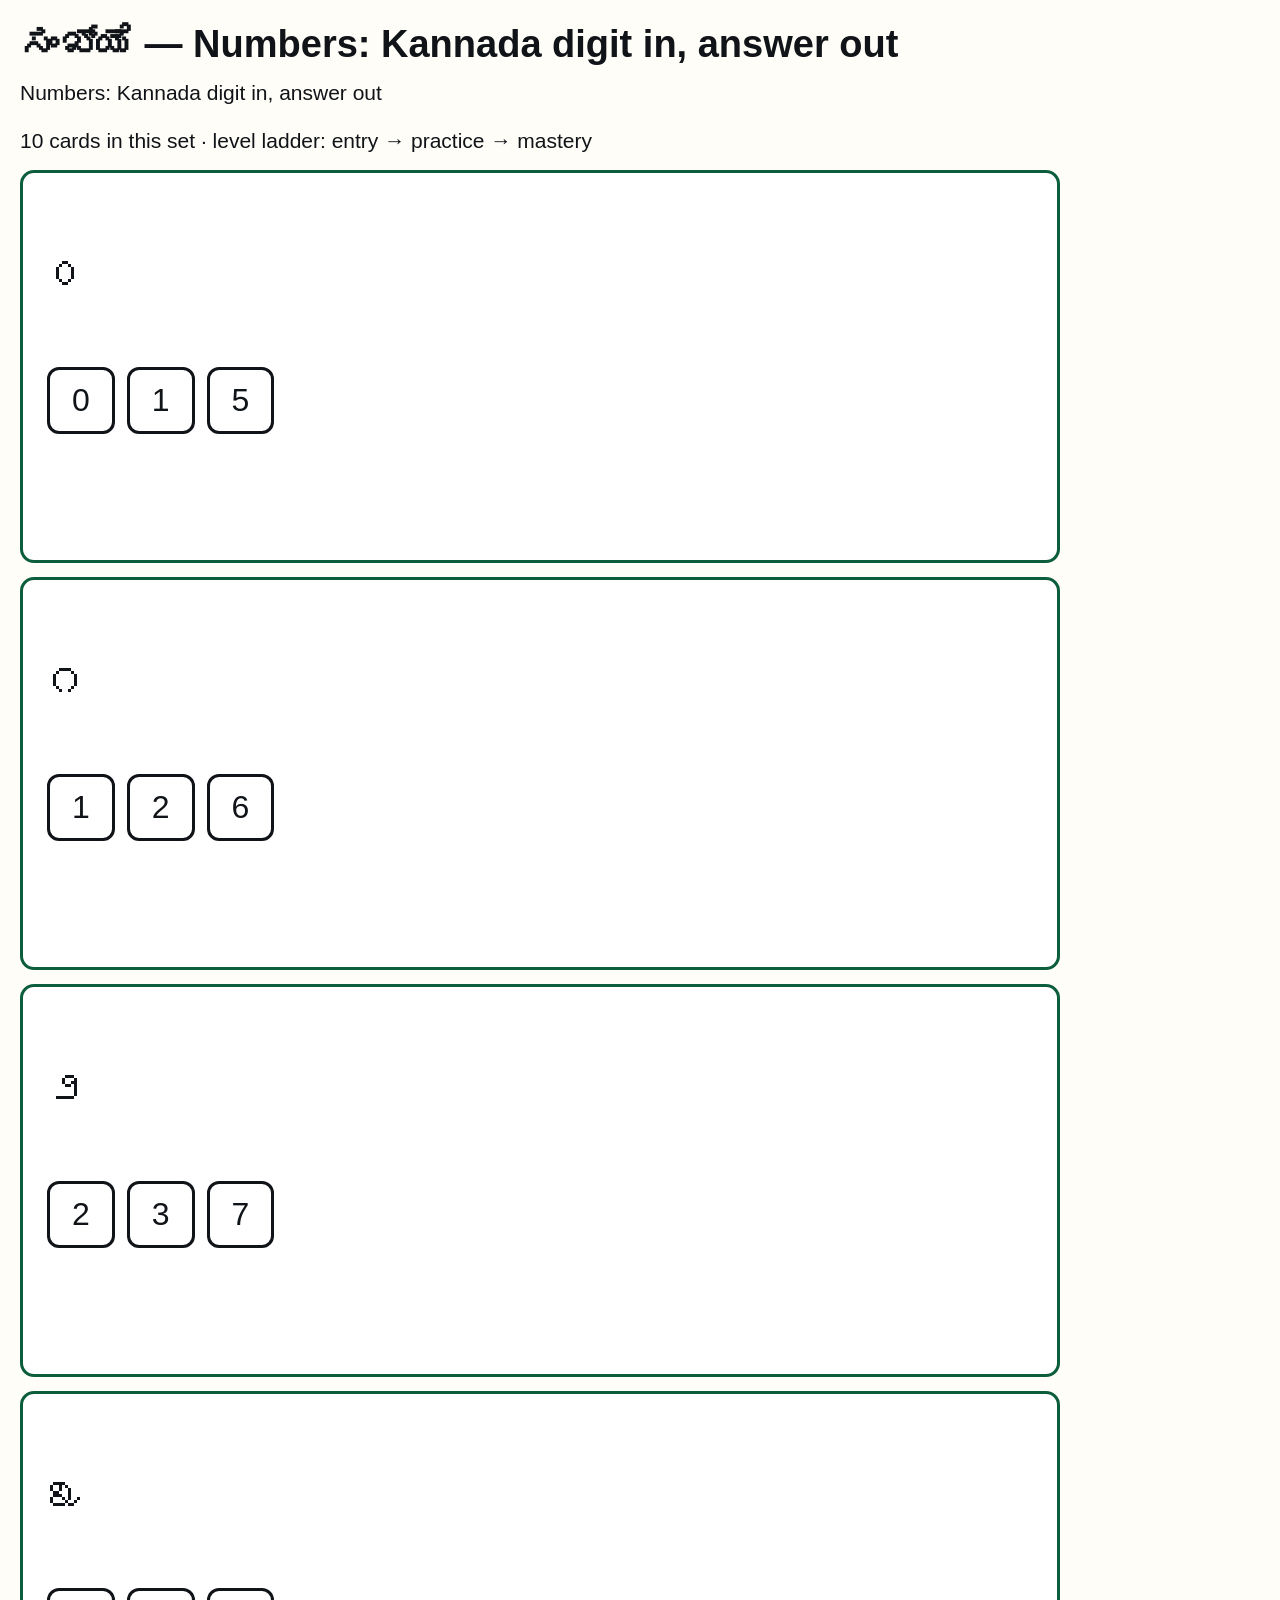
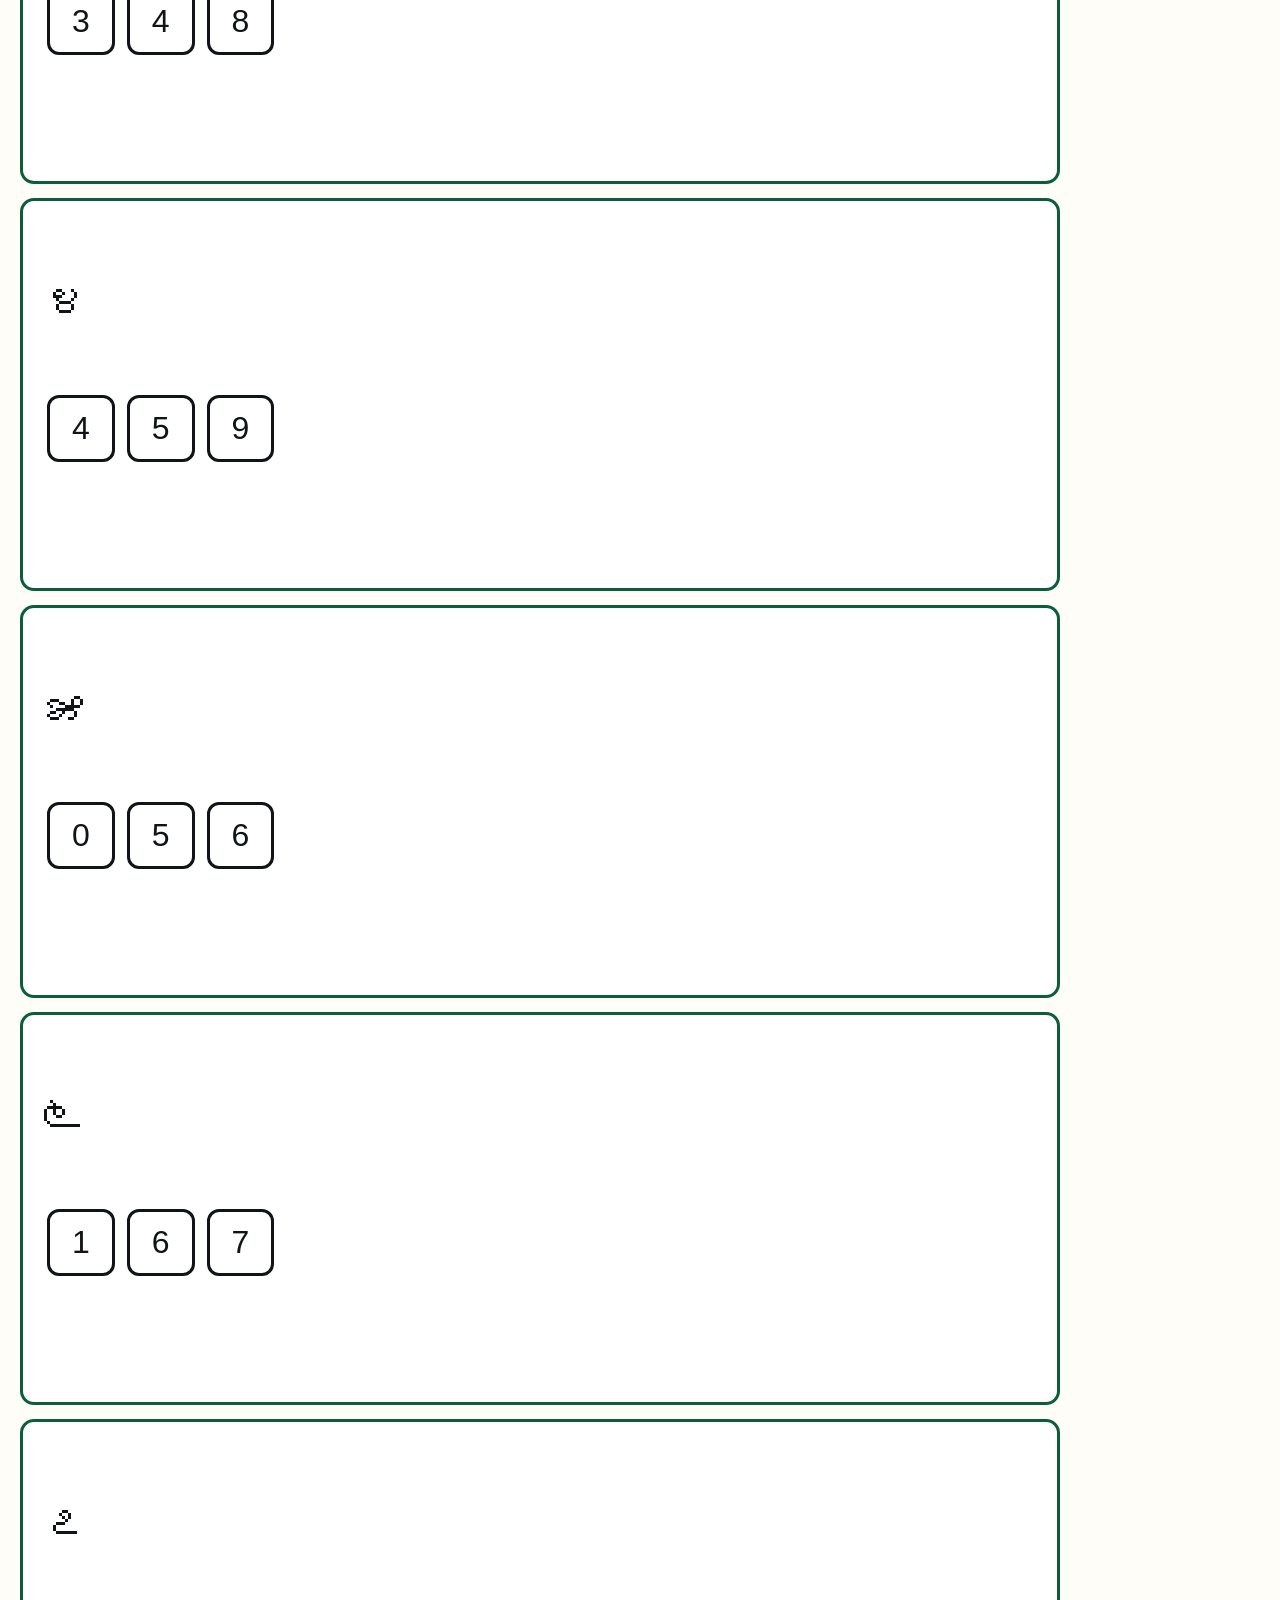
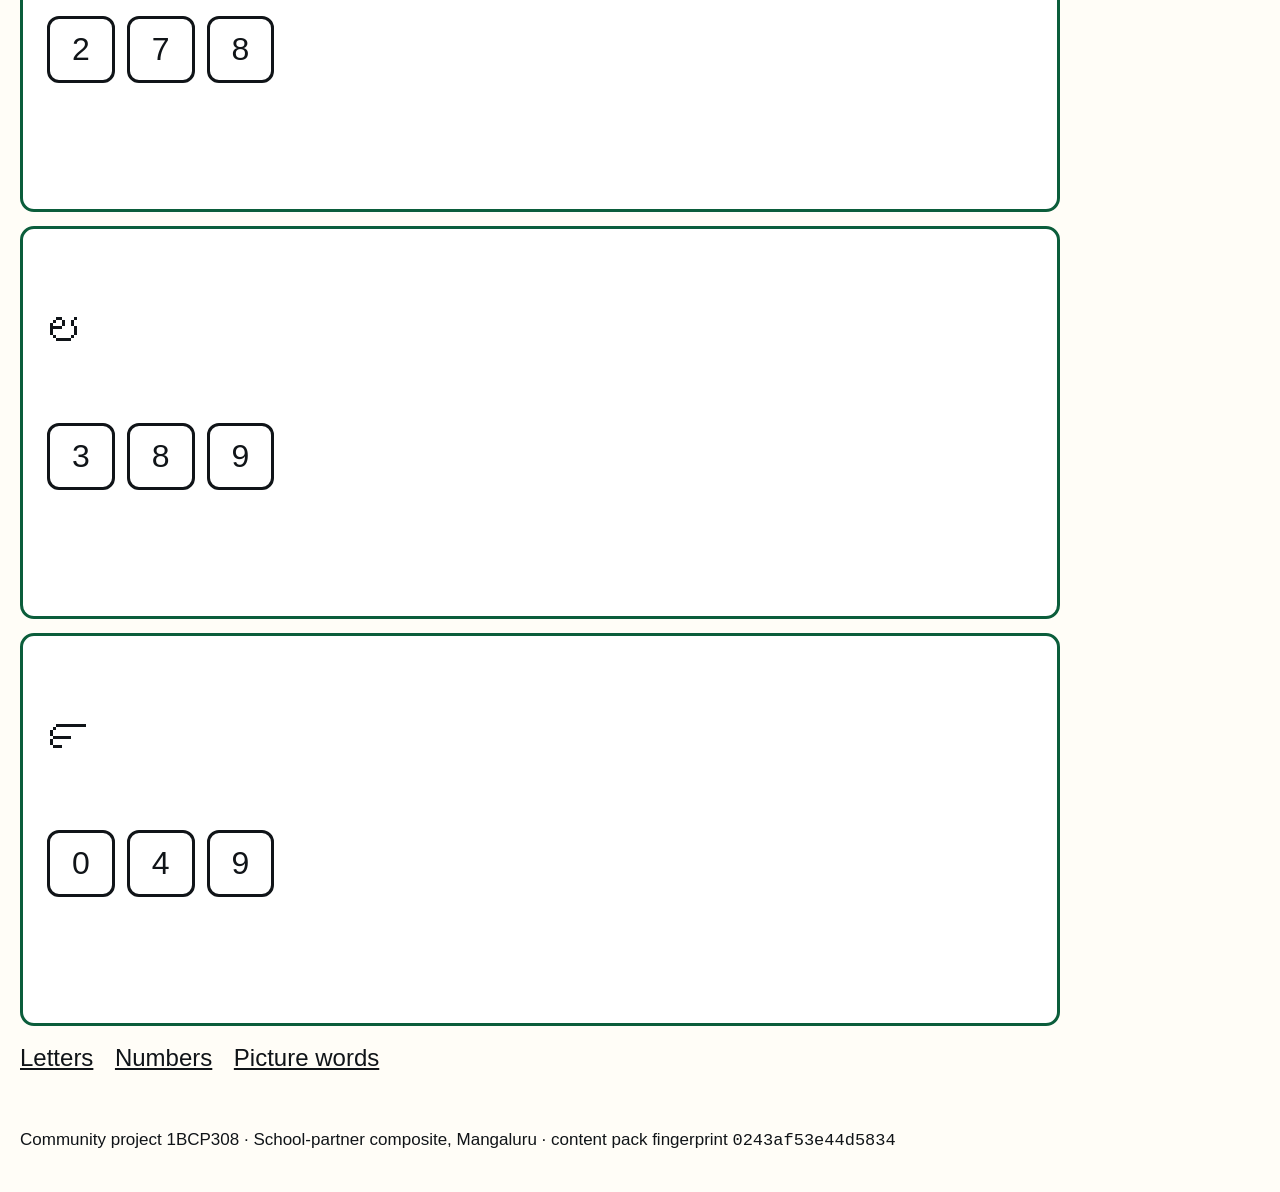
<file: vtudocs-deploy/library/Sahaya-Learning-Tool/sahaya-tool/m-number.html>
<!DOCTYPE html>
<!-- m-number.html — built by cp09_build_tool.py from src/tool templates; no external URLs -->
<html lang="kn">
<head>
<meta charset="utf-8">
<meta name="viewport" content="width=device-width, initial-scale=1">
<title><span lang="kn">ಸಂಖ್ಯೆ</span> — Numbers: Kannada digit in, answer out — sahaya learning tool</title>
<link rel="stylesheet" href="sahaya.css">
</head>
<body>
<a class="skip" href="#main">Skip to activity · ಚಟುವಟಿಕೆಗೆ ಹೋಗಿ</a>
<header role="banner">
  <h1><span lang="kn">ಸಂಖ್ಯೆ</span> — Numbers: Kannada digit in, answer out</h1>
  <p class="sub" lang="en">Numbers: Kannada digit in, answer out</p>
</header>
<main id="main" role="main">
  <p class="sub">10 cards in this set · level ladder: entry → practice → mastery</p><section class="card" data-level="entry" data-answer="0"><p class="prompt" lang="kn">೦</p><div class="opts"><button class="opt" data-item="n046">0</button><button class="opt" data-item="n046">1</button><button class="opt" data-item="n046">5</button></div><p class="feedback" aria-live="polite"></p></section>
<section class="card" data-level="entry" data-answer="1"><p class="prompt" lang="kn">೧</p><div class="opts"><button class="opt" data-item="n047">1</button><button class="opt" data-item="n047">2</button><button class="opt" data-item="n047">6</button></div><p class="feedback" aria-live="polite"></p></section>
<section class="card" data-level="entry" data-answer="2"><p class="prompt" lang="kn">೨</p><div class="opts"><button class="opt" data-item="n048">2</button><button class="opt" data-item="n048">3</button><button class="opt" data-item="n048">7</button></div><p class="feedback" aria-live="polite"></p></section>
<section class="card" data-level="entry" data-answer="3"><p class="prompt" lang="kn">೩</p><div class="opts"><button class="opt" data-item="n049">3</button><button class="opt" data-item="n049">4</button><button class="opt" data-item="n049">8</button></div><p class="feedback" aria-live="polite"></p></section>
<section class="card" data-level="practice" data-answer="4"><p class="prompt" lang="kn">೪</p><div class="opts"><button class="opt" data-item="n050">4</button><button class="opt" data-item="n050">5</button><button class="opt" data-item="n050">9</button></div><p class="feedback" aria-live="polite"></p></section>
<section class="card" data-level="practice" data-answer="5"><p class="prompt" lang="kn">೫</p><div class="opts"><button class="opt" data-item="n051">0</button><button class="opt" data-item="n051">5</button><button class="opt" data-item="n051">6</button></div><p class="feedback" aria-live="polite"></p></section>
<section class="card" data-level="practice" data-answer="6"><p class="prompt" lang="kn">೬</p><div class="opts"><button class="opt" data-item="n052">1</button><button class="opt" data-item="n052">6</button><button class="opt" data-item="n052">7</button></div><p class="feedback" aria-live="polite"></p></section>
<section class="card" data-level="mastery" data-answer="7"><p class="prompt" lang="kn">೭</p><div class="opts"><button class="opt" data-item="n053">2</button><button class="opt" data-item="n053">7</button><button class="opt" data-item="n053">8</button></div><p class="feedback" aria-live="polite"></p></section>
<section class="card" data-level="mastery" data-answer="8"><p class="prompt" lang="kn">೮</p><div class="opts"><button class="opt" data-item="n054">3</button><button class="opt" data-item="n054">8</button><button class="opt" data-item="n054">9</button></div><p class="feedback" aria-live="polite"></p></section>
<section class="card" data-level="mastery" data-answer="9"><p class="prompt" lang="kn">೯</p><div class="opts"><button class="opt" data-item="n055">0</button><button class="opt" data-item="n055">4</button><button class="opt" data-item="n055">9</button></div><p class="feedback" aria-live="polite"></p></section>
  <nav aria-label="pages" role="navigation">
    <a href="m-letter.html">Letters</a> <a href="m-number.html">Numbers</a> <a href="m-picture.html">Picture words</a> 
  </nav>
</main>
<footer role="contentinfo">
  <p lang="en">Community project 1BCP308 · School-partner composite, Mangaluru · content pack
  fingerprint <code>0243af53e44d5834</code></p>
</footer>
<script src="sahaya.js"></script>
</body>
</html>
</file>
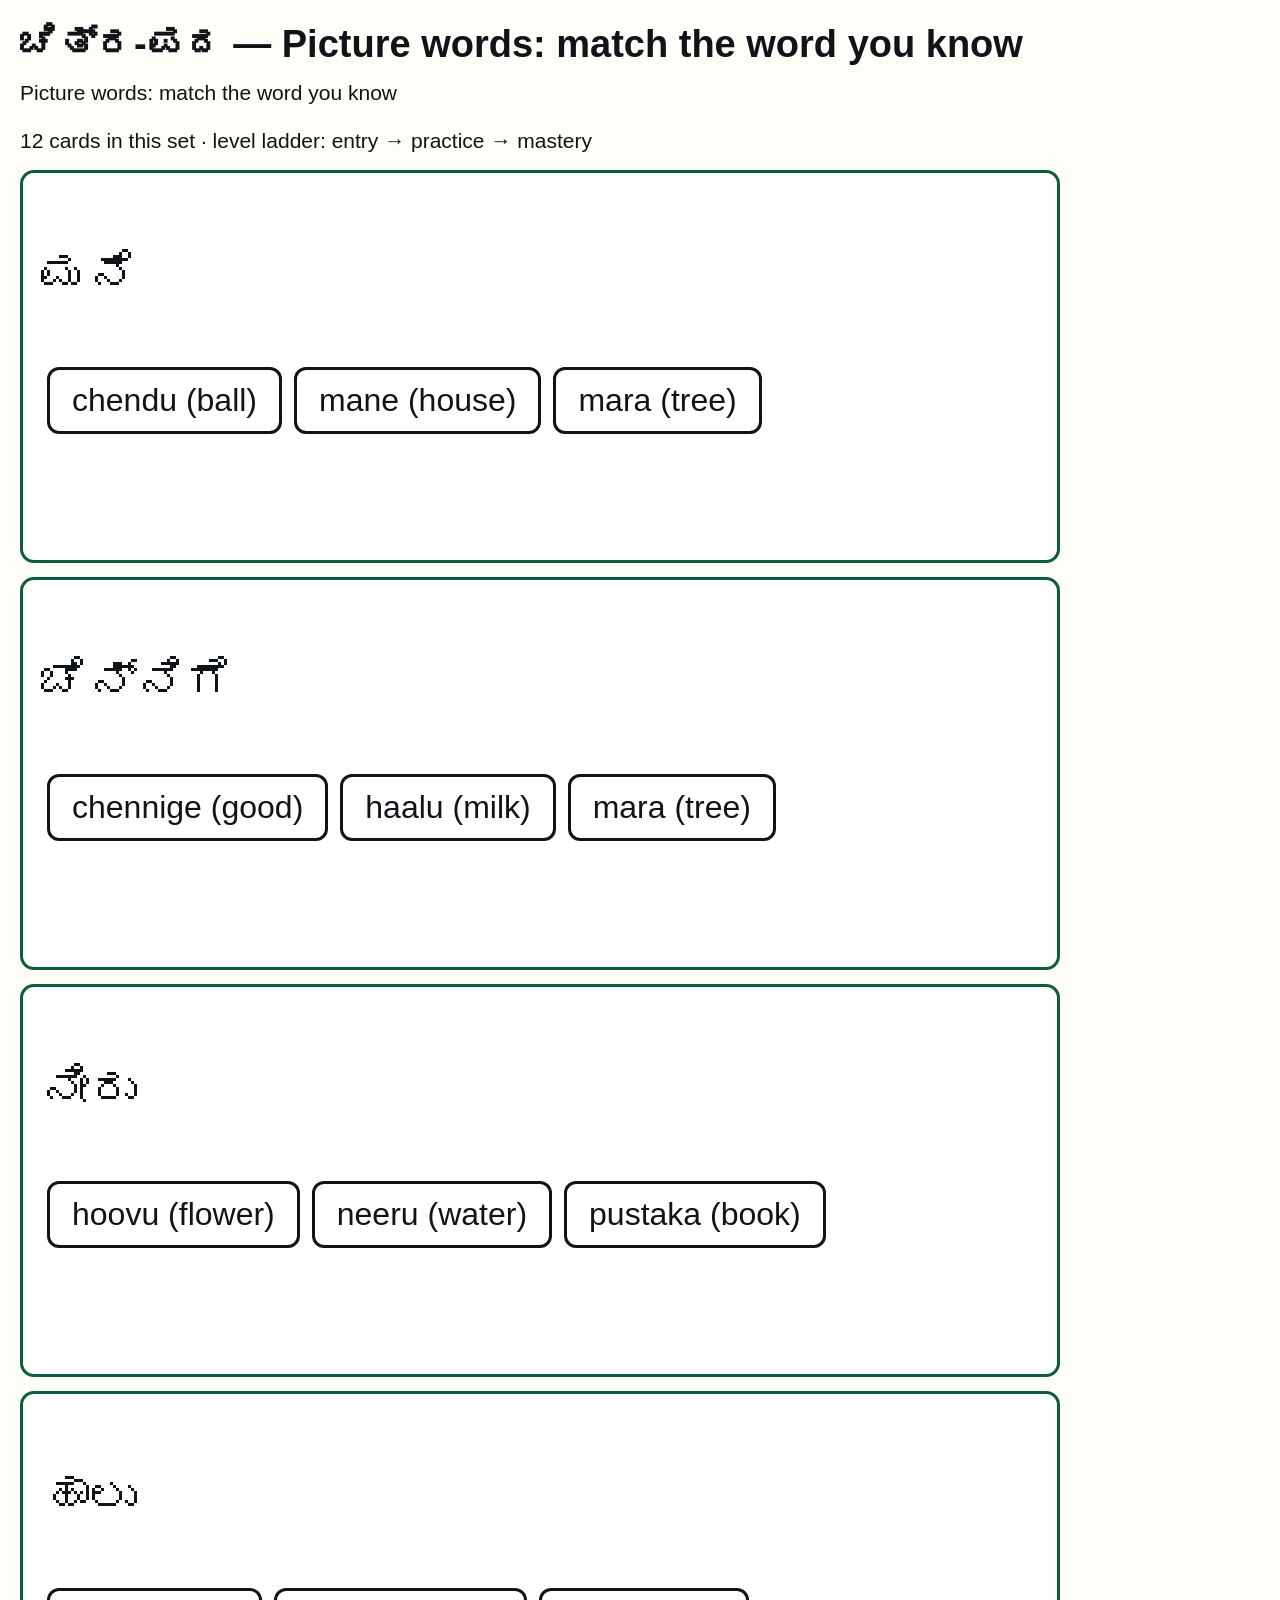
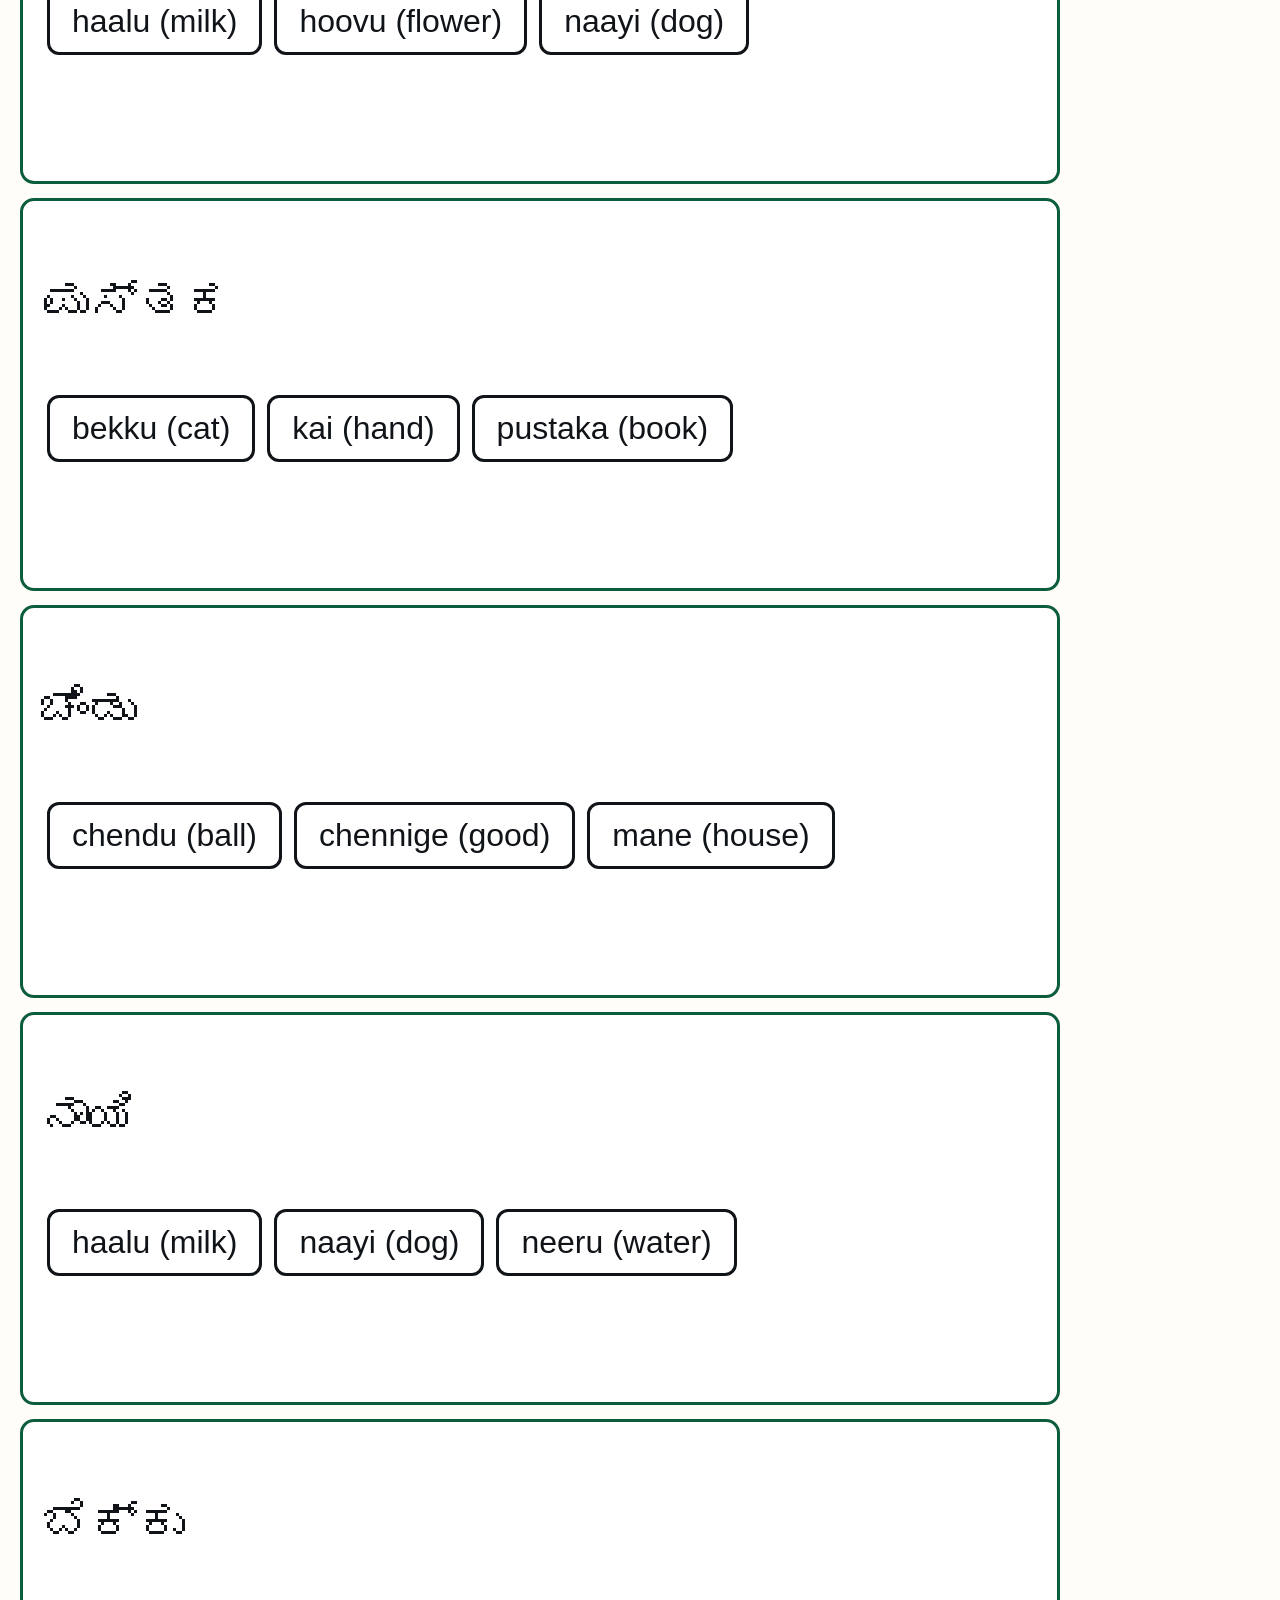
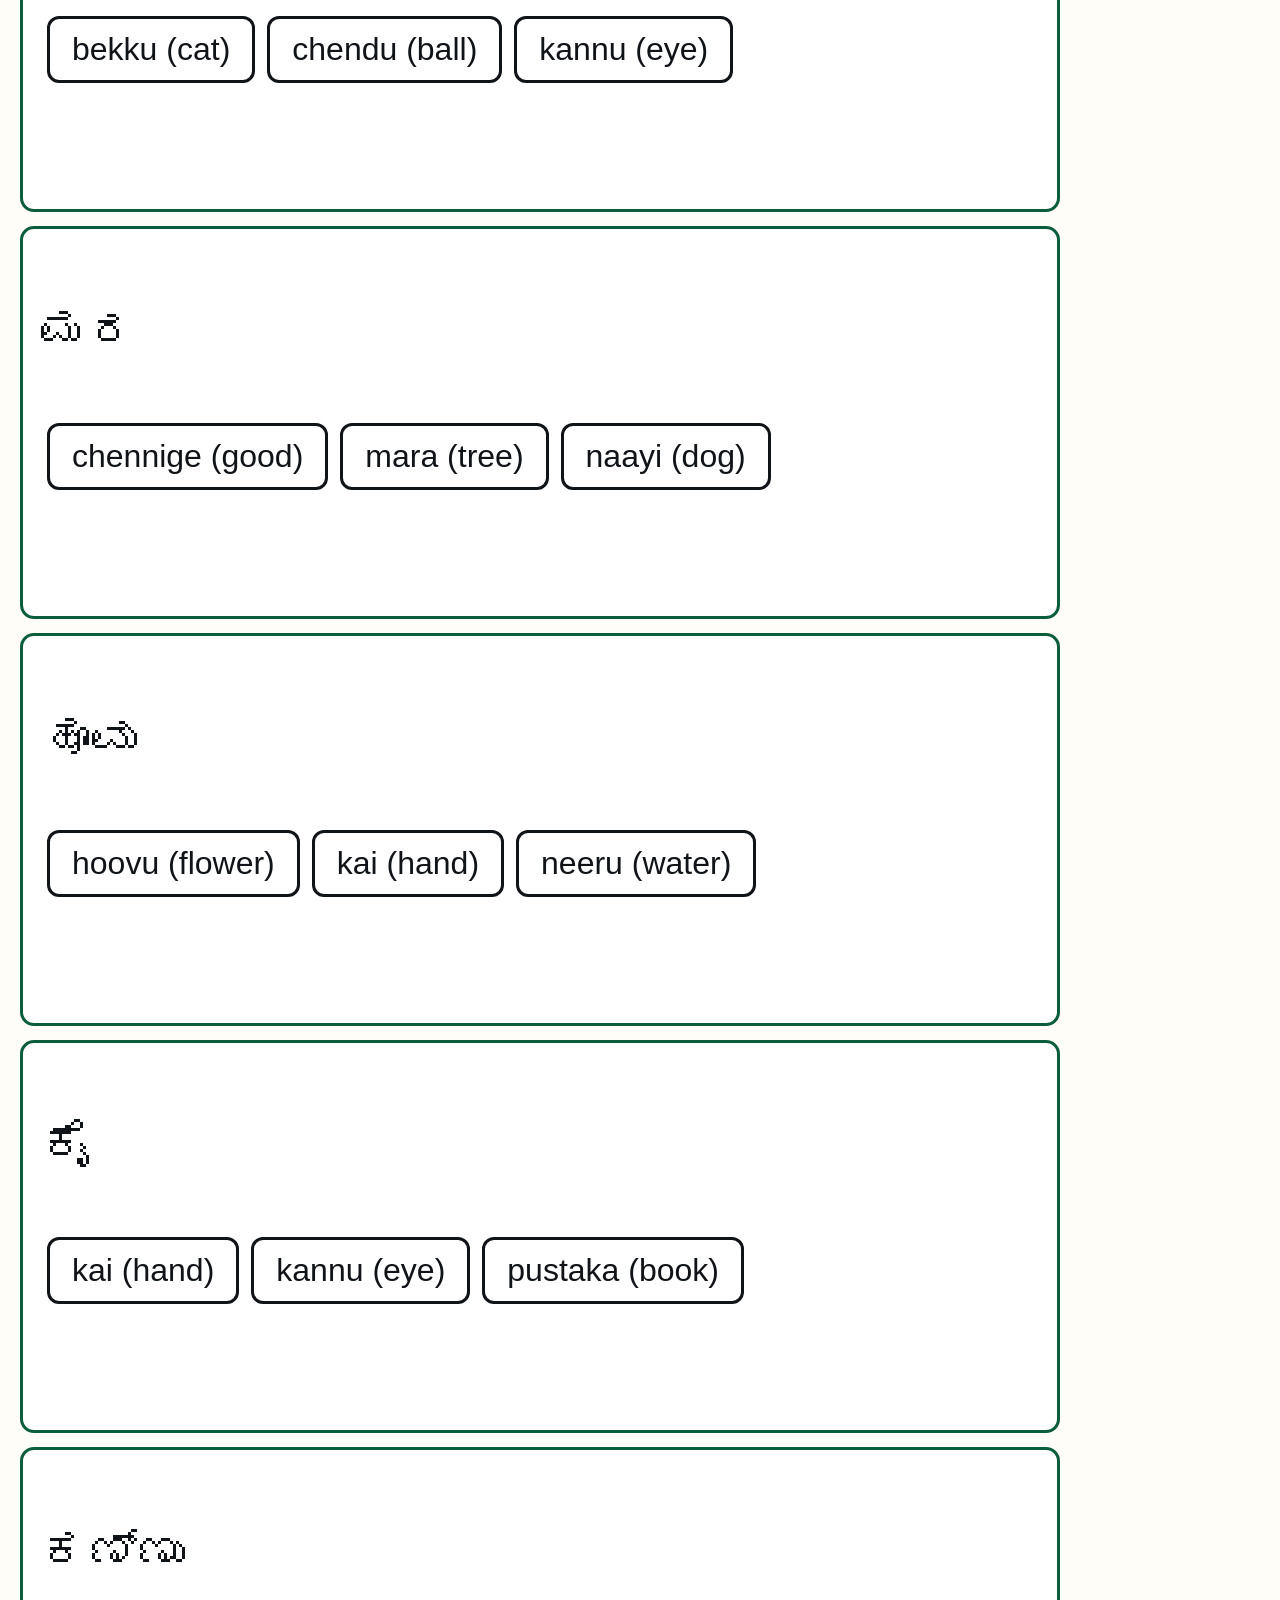
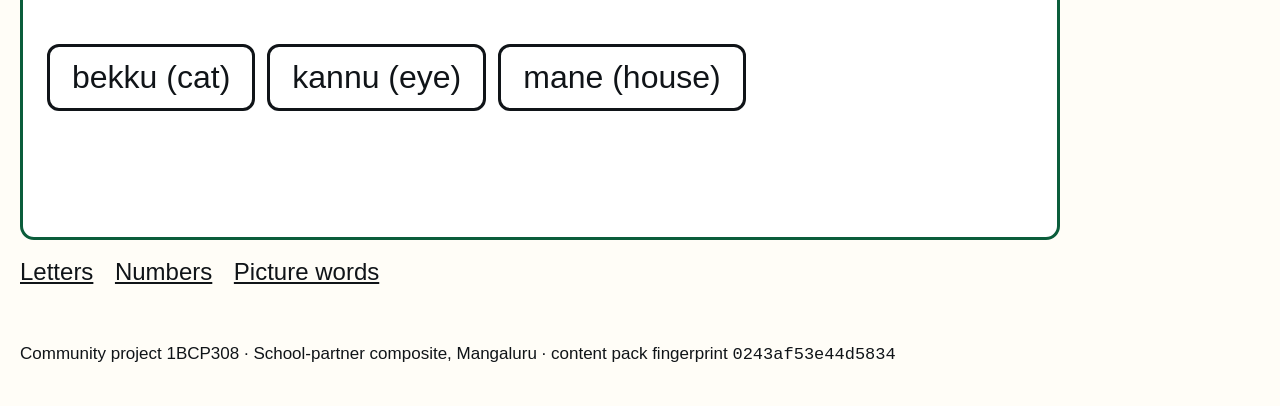
<file: vtudocs-deploy/library/Sahaya-Learning-Tool/sahaya-tool/m-picture.html>
<!DOCTYPE html>
<!-- m-picture.html — built by cp09_build_tool.py from src/tool templates; no external URLs -->
<html lang="kn">
<head>
<meta charset="utf-8">
<meta name="viewport" content="width=device-width, initial-scale=1">
<title><span lang="kn">ಚಿತ್ರ-ಪದ</span> — Picture words: match the word you know — sahaya learning tool</title>
<link rel="stylesheet" href="sahaya.css">
</head>
<body>
<a class="skip" href="#main">Skip to activity · ಚಟುವಟಿಕೆಗೆ ಹೋಗಿ</a>
<header role="banner">
  <h1><span lang="kn">ಚಿತ್ರ-ಪದ</span> — Picture words: match the word you know</h1>
  <p class="sub" lang="en">Picture words: match the word you know</p>
</header>
<main id="main" role="main">
  <p class="sub">12 cards in this set · level ladder: entry → practice → mastery</p><section class="card" data-level="entry" data-answer="mane (house)"><p class="prompt" lang="kn">ಮನೆ</p><div class="opts"><button class="opt" data-item="p056">chendu (ball)</button><button class="opt" data-item="p056">mane (house)</button><button class="opt" data-item="p056">mara (tree)</button></div><p class="feedback" aria-live="polite"></p></section>
<section class="card" data-level="entry" data-answer="chennige (good)"><p class="prompt" lang="kn">ಚೆನ್ನಿಗೆ</p><div class="opts"><button class="opt" data-item="p057">chennige (good)</button><button class="opt" data-item="p057">haalu (milk)</button><button class="opt" data-item="p057">mara (tree)</button></div><p class="feedback" aria-live="polite"></p></section>
<section class="card" data-level="entry" data-answer="neeru (water)"><p class="prompt" lang="kn">ನೀರು</p><div class="opts"><button class="opt" data-item="p058">hoovu (flower)</button><button class="opt" data-item="p058">neeru (water)</button><button class="opt" data-item="p058">pustaka (book)</button></div><p class="feedback" aria-live="polite"></p></section>
<section class="card" data-level="entry" data-answer="haalu (milk)"><p class="prompt" lang="kn">ಹಾಲು</p><div class="opts"><button class="opt" data-item="p059">haalu (milk)</button><button class="opt" data-item="p059">hoovu (flower)</button><button class="opt" data-item="p059">naayi (dog)</button></div><p class="feedback" aria-live="polite"></p></section>
<section class="card" data-level="practice" data-answer="pustaka (book)"><p class="prompt" lang="kn">ಪುಸ್ತಕ</p><div class="opts"><button class="opt" data-item="p060">bekku (cat)</button><button class="opt" data-item="p060">kai (hand)</button><button class="opt" data-item="p060">pustaka (book)</button></div><p class="feedback" aria-live="polite"></p></section>
<section class="card" data-level="practice" data-answer="chendu (ball)"><p class="prompt" lang="kn">ಚೆಂಡು</p><div class="opts"><button class="opt" data-item="p061">chendu (ball)</button><button class="opt" data-item="p061">chennige (good)</button><button class="opt" data-item="p061">mane (house)</button></div><p class="feedback" aria-live="polite"></p></section>
<section class="card" data-level="practice" data-answer="naayi (dog)"><p class="prompt" lang="kn">ನಾಯಿ</p><div class="opts"><button class="opt" data-item="p062">haalu (milk)</button><button class="opt" data-item="p062">naayi (dog)</button><button class="opt" data-item="p062">neeru (water)</button></div><p class="feedback" aria-live="polite"></p></section>
<section class="card" data-level="practice" data-answer="bekku (cat)"><p class="prompt" lang="kn">ಬೆಕ್ಕು</p><div class="opts"><button class="opt" data-item="p063">bekku (cat)</button><button class="opt" data-item="p063">chendu (ball)</button><button class="opt" data-item="p063">kannu (eye)</button></div><p class="feedback" aria-live="polite"></p></section>
<section class="card" data-level="mastery" data-answer="mara (tree)"><p class="prompt" lang="kn">ಮರ</p><div class="opts"><button class="opt" data-item="p064">chennige (good)</button><button class="opt" data-item="p064">mara (tree)</button><button class="opt" data-item="p064">naayi (dog)</button></div><p class="feedback" aria-live="polite"></p></section>
<section class="card" data-level="mastery" data-answer="hoovu (flower)"><p class="prompt" lang="kn">ಹೂವು</p><div class="opts"><button class="opt" data-item="p065">hoovu (flower)</button><button class="opt" data-item="p065">kai (hand)</button><button class="opt" data-item="p065">neeru (water)</button></div><p class="feedback" aria-live="polite"></p></section>
<section class="card" data-level="mastery" data-answer="kai (hand)"><p class="prompt" lang="kn">ಕೈ</p><div class="opts"><button class="opt" data-item="p066">kai (hand)</button><button class="opt" data-item="p066">kannu (eye)</button><button class="opt" data-item="p066">pustaka (book)</button></div><p class="feedback" aria-live="polite"></p></section>
<section class="card" data-level="mastery" data-answer="kannu (eye)"><p class="prompt" lang="kn">ಕಣ್ಣು</p><div class="opts"><button class="opt" data-item="p067">bekku (cat)</button><button class="opt" data-item="p067">kannu (eye)</button><button class="opt" data-item="p067">mane (house)</button></div><p class="feedback" aria-live="polite"></p></section>
  <nav aria-label="pages" role="navigation">
    <a href="m-letter.html">Letters</a> <a href="m-number.html">Numbers</a> <a href="m-picture.html">Picture words</a> 
  </nav>
</main>
<footer role="contentinfo">
  <p lang="en">Community project 1BCP308 · School-partner composite, Mangaluru · content pack
  fingerprint <code>0243af53e44d5834</code></p>
</footer>
<script src="sahaya.js"></script>
</body>
</html>
</file>
<file: vtudocs-deploy/library/Sahaya-Learning-Tool/sahaya-tool/sahaya.css>
/* sahaya.css — shared stylesheet for the browser tool. Large type, high-contrast pairs
   (audited by cp10), big touch targets. Kept dependency-free: the school lab machines
   are offline half the day, so the whole tool must work with zero network. */
:root { --ink:#101418; --paper:#fffdf7; --accent:#0b5d3b; --warn:#7a1f1f; }
html { font-size: 20px; }                       /* baseline raised for low-vision users */
body { margin:0; background:var(--paper); color:var(--ink);
       font-family:"Noto Sans Kannada","Segoe UI",sans-serif; line-height:1.5; }
.skip { position:absolute; left:-999px; }
.skip:focus { left:8px; top:8px; background:var(--ink); color:var(--paper); padding:12px 16px; }
header { padding:16px 20px 4px; }
h1 { font-size:1.9rem; margin:0 0 4px; }
.sub { margin:0; font-size:1.05rem; }
main { padding:12px 20px 24px; max-width:52rem; }
.card { background:#fff; border:3px solid var(--accent); border-radius:14px;
        padding:18px; margin:14px 0; }
.prompt { font-size:2.4rem; min-height:3.2rem; }
.opt { font-size:1.6rem; min-height:64px; min-width:64px; margin:8px 6px;
       padding:12px 22px; border-radius:12px; border:3px solid var(--ink);
       background:#fff; color:var(--ink); cursor:pointer; }
.opt:focus { outline:4px solid var(--warn); outline-offset:2px; }
.feedback { font-size:1.4rem; min-height:2.2rem; }
.progress { display:flex; gap:10px; flex-wrap:wrap; }
.dot { width:22px; height:22px; border-radius:50%; border:3px solid var(--accent); }
.dot.done { background:var(--accent); }
nav a { font-size:1.2rem; color:var(--ink); margin-right:16px; }
footer { padding:10px 20px 22px; font-size:0.85rem; }
</file>
